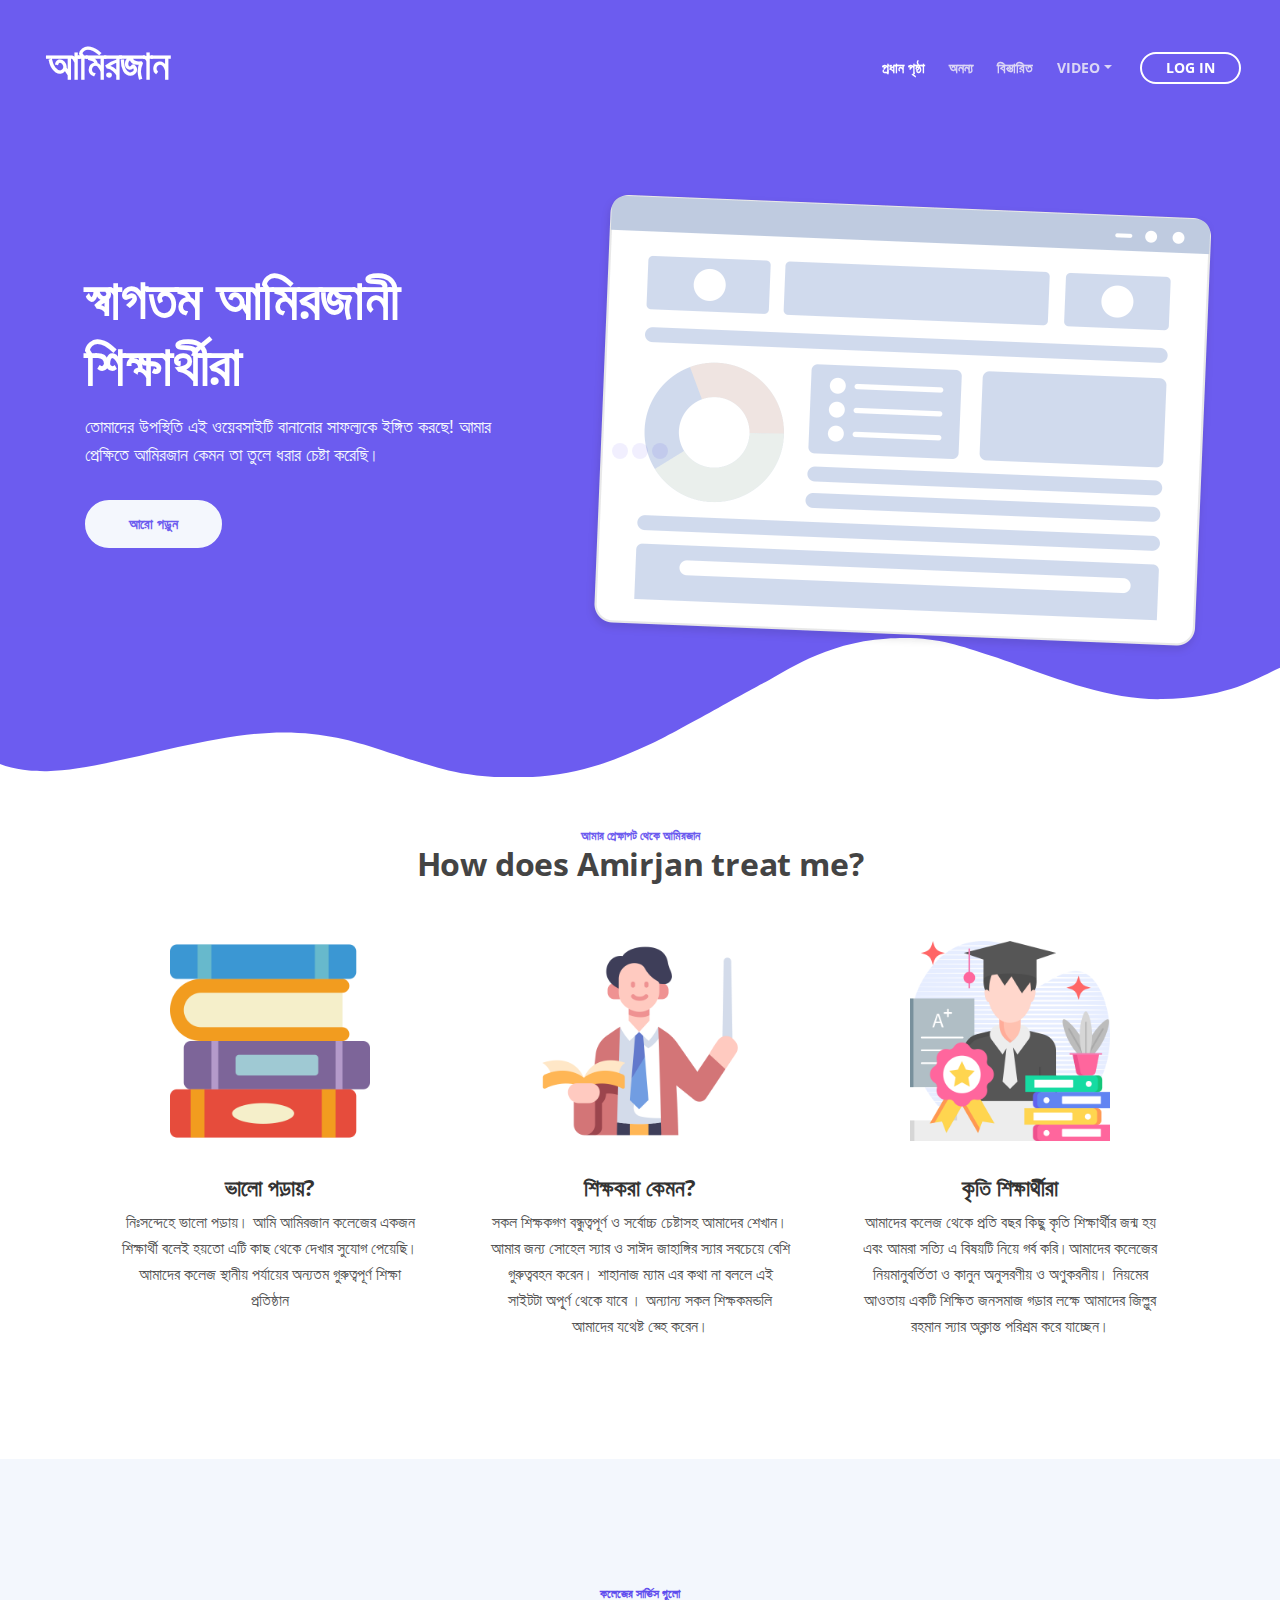
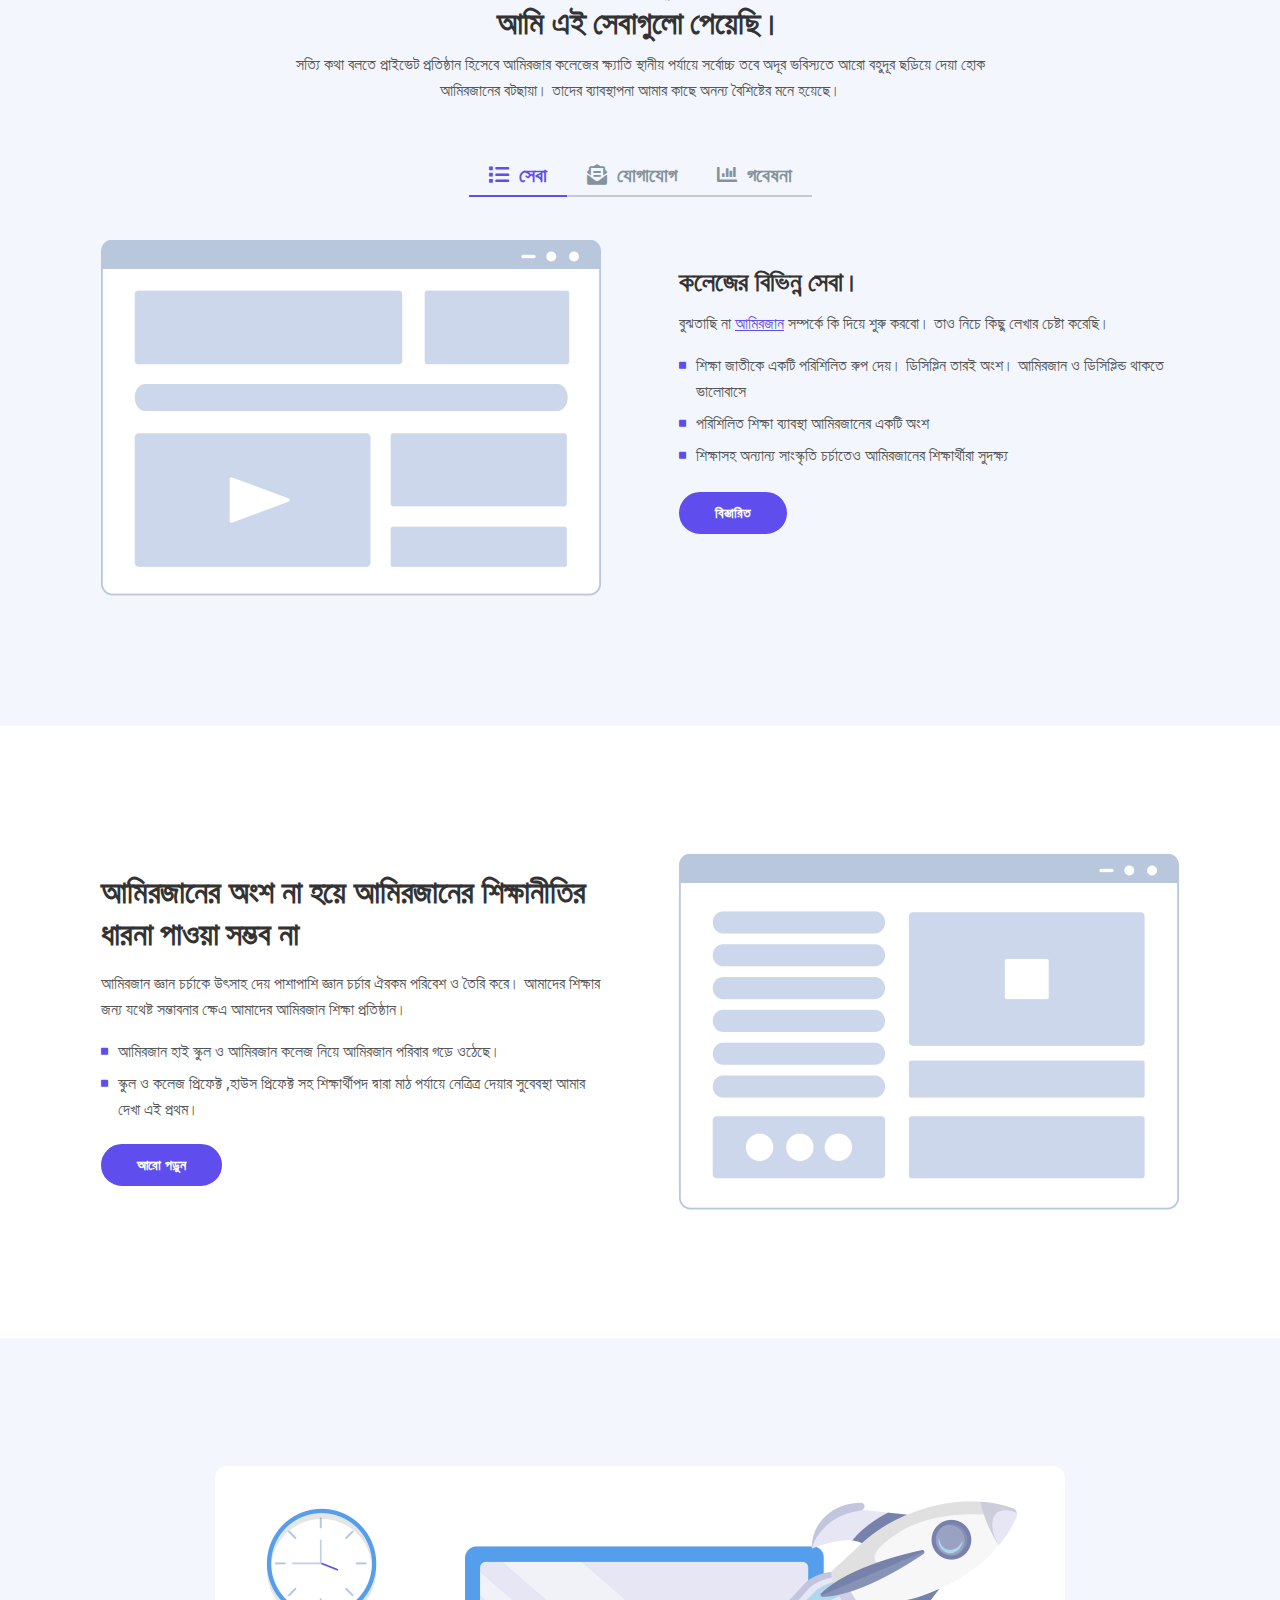
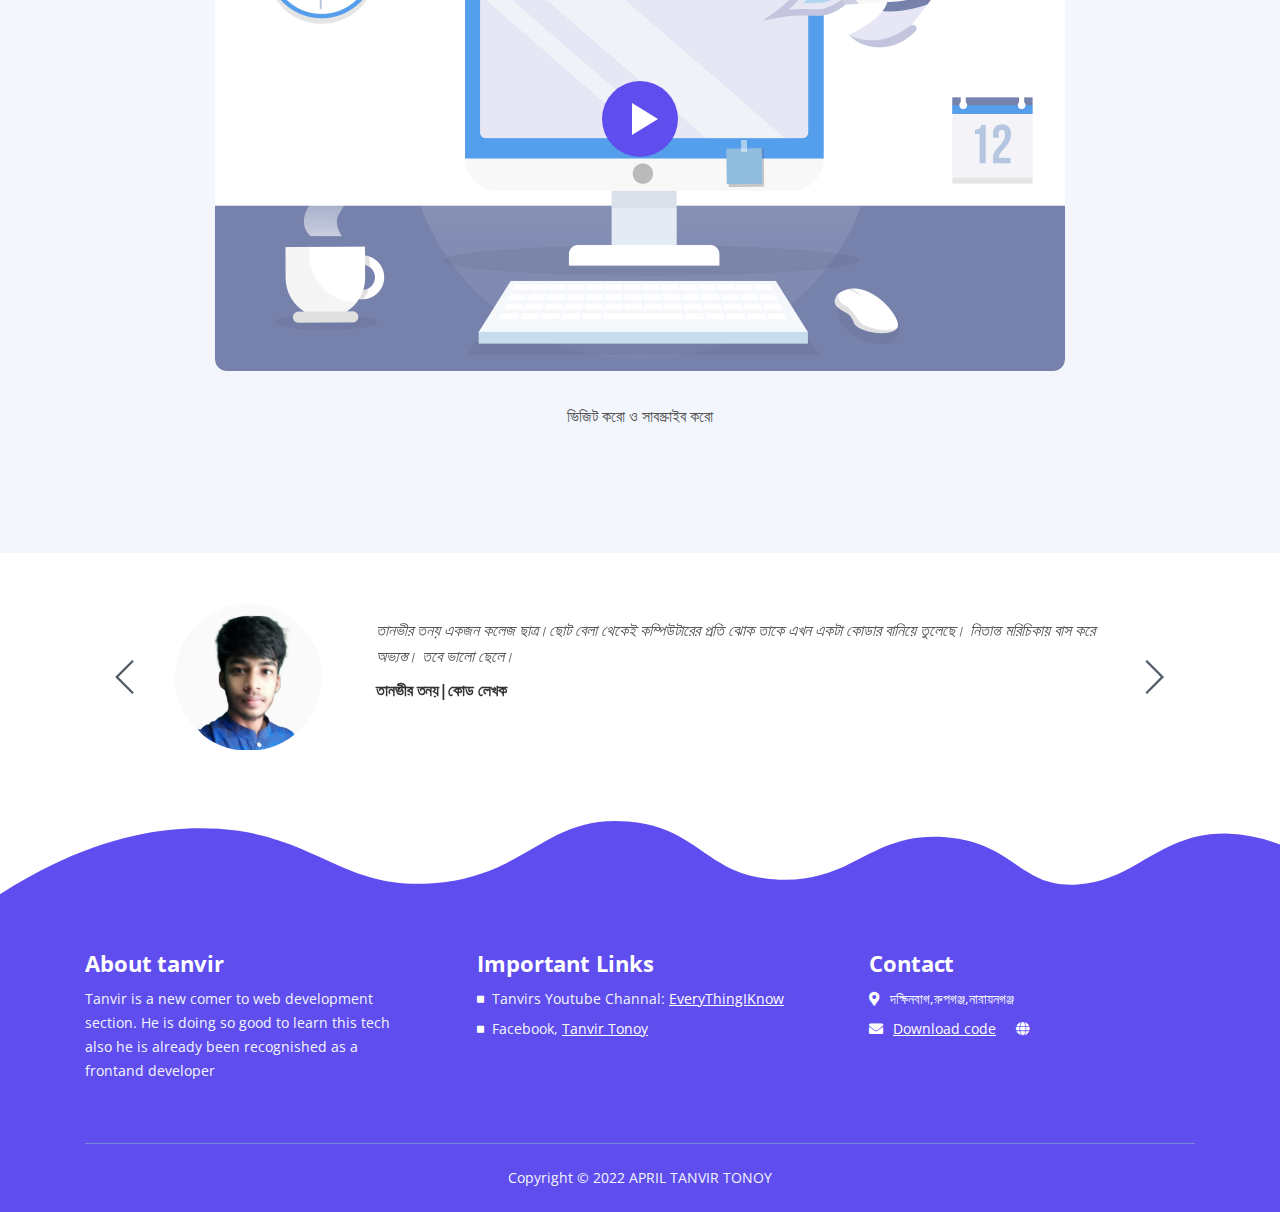
<file: index.html>
<!DOCTYPE html>
<html lang="en">
<head>
    <meta charset="utf-8">
    <meta name="viewport" content="width=device-width, initial-scale=1, shrink-to-fit=no">
    
    <!-- SEO Meta Tags -->
    <meta name="description" content="Tivo is a HTML landing page template built with Bootstrap to help you crate engaging presentations for SaaS apps and convert visitors into users.">
    <meta name="author" content="Inovatik">

    <!-- OG Meta Tags to improve the way the post looks when you share the page on LinkedIn, Facebook, Google+ -->
	<meta property="og:site_name" content="" /> <!-- website name -->
	<meta property="og:site" content="" /> <!-- website link -->
	<meta property="og:title" content=""/> <!-- title shown in the actual shared post -->
	<meta property="og:description" content="" /> <!-- description shown in the actual shared post -->
	<meta property="og:image" content="" /> <!-- image link, make sure it's jpg -->
	<meta property="og:url" content="" /> <!-- where do you want your post to link to -->
	<meta property="og:type" content="article" />

    <!-- Website Title -->
    <title>Tanvir Amirjan</title>
    
    <!-- Styles -->
    <link href="https://fonts.googleapis.com/css?family=Open+Sans:400,400i,700&display=swap&subset=latin-ext" rel="stylesheet">
    <link href="css/bootstrap.css" rel="stylesheet">
    <link href="css/fontawesome-all.css" rel="stylesheet">
    <link href="css/swiper.css" rel="stylesheet">
	<link href="css/magnific-popup.css" rel="stylesheet">
	<link href="css/styles.css" rel="stylesheet">
	
	<!-- Favicon  -->
    <link rel="icon" href="images/favicon.png">
</head>
<body data-spy="scroll" data-target=".fixed-top">
    
    <!-- Preloader -->
	<div class="spinner-wrapper">
        <div class="spinner">
            <div class="bounce1"></div>
            <div class="bounce2"></div>
            <div class="bounce3"></div>
        </div>
    </div>
    <!-- end of preloader -->
    

    <!-- Navigation -->
    <nav class="navbar navbar-expand-lg navbar-dark navbar-custom fixed-top">
        <div class="container">

            <!-- Text Logo - Use this if you don't have a graphic logo -->
            <!-- <a class="navbar-brand logo-text page-scroll" href="index.html">Tivo</a> -->

            <!-- Image Logo -->
            <a class="navbar-brand logo-image" id="tanvirLogo"href="index.html"><h1>আমিরজান</h1></a> 
            
            <!-- Mobile Menu Toggle Button -->
            <button class="navbar-toggler" type="button" data-toggle="collapse" data-target="#navbarsExampleDefault" aria-controls="navbarsExampleDefault" aria-expanded="false" aria-label="Toggle navigation">
                <span class="navbar-toggler-awesome fas fa-bars"></span>
                <span class="navbar-toggler-awesome fas fa-times"></span>
            </button>
            <!-- end of mobile menu toggle button -->

            <div class="collapse navbar-collapse" id="navbarsExampleDefault">
                <ul class="navbar-nav ml-auto">
                    <li class="nav-item">
                        <a class="nav-link page-scroll" href="#header">প্রধান পৃষ্ঠা<span class="sr-only">(current)</span></a>
                    </li>
                    <li class="nav-item">
                        <a class="nav-link page-scroll" href="#features">অনন‍্য</a>
                    </li>
                    <li class="nav-item">
                        <a class="nav-link page-scroll" href="#details">বিস্তারিত</a>
                    </li>

                    <!-- Dropdown Menu -->          
                    <li class="nav-item dropdown">
                        <a class="nav-link dropdown-toggle page-scroll" href="#video" id="navbarDropdown" role="button" aria-haspopup="true" aria-expanded="false">VIDEO</a>
                        <div class="dropdown-menu" aria-labelledby="navbarDropdown">
                            <a class="dropdown-item" href="article-details.html"><span class="item-text">ARTICLE DETAILS</span></a>
                            <div class="dropdown-items-divide-hr"></div>
                            <a class="dropdown-item" href="terms-conditions.html"><span class="item-text">TERMS CONDITIONS</span></a>
                            <div class="dropdown-items-divide-hr"></div>
                            <a class="dropdown-item" href="privacy-policy.html"><span class="item-text">PRIVACY POLICY</span></a>
                        </div>
                    </li>
                    <!-- end of dropdown menu -->
                </ul>
                <span class="nav-item">
                    <a class="btn-outline-sm" href="">LOG IN</a>
                </span>
            </div>
        </div> <!-- end of container -->
    </nav> <!-- end of navbar -->
    <!-- end of navigation -->


    <!-- Header -->
    <header id="header" class="header">
        <div class="header-content">
            <div class="container">
                <div class="row">
                    <div class="col-lg-6 col-xl-5">
                        <div class="text-container">
                            <h1>স্বাগতম আমিরজানী শিক্ষার্থীরা</h1>
                            <p class="p-large">তোমাদের উপস্থিতি এই ওয়েবসাইটি বানানোর সাফল্যকে ইঙ্গিত করছে! আমার প্রেক্ষিতে আমিরজান কেমন তা তুলে ধরার চেষ্টা করেছি।</p>
                            <a class="btn-solid-lg page-scroll" href="sign-up.html">আরো পড়ুন</a>
                        </div> <!-- end of text-container -->
                    </div> <!-- end of col -->
                    <div class="col-lg-6 col-xl-7">
                        <div class="image-container">
                            <div class="img-wrapper">
                                <img class="img-fluid" src="images/header-software-app.png" alt="alternative">
                            </div> <!-- end of img-wrapper -->
                        </div> <!-- end of image-container -->
                    </div> <!-- end of col -->
                </div> <!-- end of row -->
            </div> <!-- end of container -->
        </div> <!-- end of header-content -->
    </header> <!-- end of header -->
    <svg class="header-frame" data-name="Layer 1" xmlns="http://www.w3.org/2000/svg" preserveAspectRatio="none" viewBox="0 0 1920 310"><defs><style>.cls-1{fill:#5f4def;}</style></defs><title>header-frame</title><path class="cls-1" d="M0,283.054c22.75,12.98,53.1,15.2,70.635,14.808,92.115-2.077,238.3-79.9,354.895-79.938,59.97-.019,106.17,18.059,141.58,34,47.778,21.511,47.778,21.511,90,38.938,28.418,11.731,85.344,26.169,152.992,17.971,68.127-8.255,115.933-34.963,166.492-67.393,37.467-24.032,148.6-112.008,171.753-127.963,27.951-19.26,87.771-81.155,180.71-89.341,72.016-6.343,105.479,12.388,157.434,35.467,69.73,30.976,168.93,92.28,256.514,89.405,100.992-3.315,140.276-41.7,177-64.9V0.24H0V283.054Z"/></svg>
    <!-- end of header -->


    <!-- Description -->
    <div class="cards-1">
        <div class="container">
            <div class="row">
                <div class="col-lg-12">
                    <div class="above-heading">আমার প্রেক্ষাপট থেকে আমিরজান</div>
                    <h2 class="h2-heading">How does Amirjan treat me?</h2>
                </div> <!-- end of col -->
            </div> <!-- end of row -->
            <div class="row">
                <div class="col-lg-12">

                    <!-- Card -->
                    <div class="card">
                        <div class="card-image">
                            <img class="img-fluid" src="images/description-1.png" alt="alternative">
                        </div>
                        <div class="card-body">
                            <h4 class="card-title">ভালো পড়ায়?</h4>
                            <p>নিঃসন্দেহে ভালো পড়ায়। আমি আমিরজান কলেজের একজন শিক্ষার্থী বলেই হয়তো এটি কাছ থেকে দেখার সুযোগ পেয়েছি। আমাদের কলেজ স্থানীয় পর্যায়ের অন্যতম গুরুত্বপূর্ণ শিক্ষা প্রতিষ্ঠান</p>
                        </div>
                    </div>
                    <!-- end of card -->

                    <!-- Card -->
                    <div class="card">
                        <div class="card-image">
                            <img class="img-fluid" src="images/description-2.png" alt="alternative">
                        </div>
                        <div class="card-body">
                            <h4 class="card-title">শিক্ষকরা কেমন?</h4>
                            <p>সকল শিক্ষকগণ বন্ধুত্বপূর্ণ ও সর্বোচ্চ চেষ্টাসহ আমাদের শেখান। আমার জন্য সোহেল স্যার ও সাঈদ জাহাঙ্গির স্যার সবচেয়ে বেশি গুরুত্ববহন করেন। শাহানাজ ম্যাম এর কথা না বললে এই সাইটটা অপূ্র্ণ থেকে যাবে । অন্যান্য সকল শিক্ষকমন্ডলি আমাদের যথেষ্ট স্নেহ করেন।</p>
                        </div>
                    </div>
                    <!-- end of card -->

                    <!-- Card -->
                    <div class="card">
                        <div class="card-image">
                            <img class="img-fluid" src="images/description-3.png" alt="alternative">
                        </div>
                        <div class="card-body">
                            <h4 class="card-title">কৃতি শিক্ষার্থীরা</h4>
                            <p>আমাদের কলেজ থেকে  প্রতি বছর কিছু কৃতি শিক্ষার্থীর জন্ম হয় এবং আমরা সত্যি এ বিষয়টি নিয়ে গর্ব করি।আমাদের কলেজের নিয়মানুবর্তিতা ও কানুন অনুসরণীয় ও অণুকরনীয়। নিয়মের আওতায় একটি শিক্ষিত জনসমাজ গড়ার লক্ষে আমাদের জিল্লুর রহমান স্যার অক্লান্ত পরিশ্রম করে যাচ্ছেন।</p>
                        </div>
                    </div>
                    <!-- end of card -->

                </div> <!-- end of col -->
            </div> <!-- end of row -->
        </div> <!-- end of container -->
    </div> <!-- end of cards-1 -->
    <!-- end of description -->


    <!-- Features -->
    <div id="features" class="tabs">
        <div class="container">
            <div class="row">
                <div class="col-lg-12">
                    <div class="above-heading">কলেজের সার্ভিস গুলো</div>
                    <h2 class="h2-heading">আমি এই সেবাগুলো পেয়েছি।</h2>
                    <p class="p-heading">সত্যি কথা বলতে প্রাইভেট প্রতিষ্ঠান হিসেবে আমিরজার কলেজের ক্ষ্যাতি স্থানীয় পর্যায়ে সর্বোচ্চ তবে অদূর ভবিস্যতে আরো বহুদূর ছড়িয়ে দেয়া হোক আমিরজানের বটছায়া। তাদের ব্যাবস্থাপনা আমার কাছে অনন্য বৈশিষ্টের মনে হয়েছে।</p>
                </div> <!-- end of col -->
            </div> <!-- end of row -->
            <div class="row">
                <div class="col-lg-12">

                    <!-- Tabs Links -->
                    <ul class="nav nav-tabs" id="argoTabs" role="tablist">
                        <li class="nav-item">
                            <a class="nav-link active" id="nav-tab-1" data-toggle="tab" href="#tab-1" role="tab" aria-controls="tab-1" aria-selected="true"><i class="fas fa-list"></i>সেবা</a>
                        </li>
                        <li class="nav-item">
                            <a class="nav-link" id="nav-tab-2" data-toggle="tab" href="#tab-2" role="tab" aria-controls="tab-2" aria-selected="false"><i class="fas fa-envelope-open-text"></i>যোগাযোগ</a>
                        </li>
                        <li class="nav-item">
                            <a class="nav-link" id="nav-tab-3" data-toggle="tab" href="#tab-3" role="tab" aria-controls="tab-3" aria-selected="false"><i class="fas fa-chart-bar"></i>গবেষনা</a>
                        </li>
                    </ul>
                    <!-- end of tabs links -->

                    <!-- Tabs Content -->
                    <div class="tab-content" id="argoTabsContent">

                        <!-- Tab -->
                        <div class="tab-pane fade show active" id="tab-1" role="tabpanel" aria-labelledby="tab-1">
                            <div class="row">
                                <div class="col-lg-6">
                                    <div class="image-container">
                                        <img class="img-fluid" src="images/features-1.png" alt="alternative">
                                    </div> <!-- end of image-container -->
                                </div> <!-- end of col -->
                                <div class="col-lg-6">
                                    <div class="text-container">
                                        <h3>কলেজের বিভিন্ন সেবা।</h3>
                                        <p>বুঝতাছি না <a class="blue page-scroll" href="sign-up.html">আমিরজান</a> সম্পর্কে কি দিয়ে শুরু করবো। তাও নিচে কিছু লেখার চেষ্টা করেছি।</p>
                                        <ul class="list-unstyled li-space-lg">
                                            <li class="media">
                                                <i class="fas fa-square"></i>
                                                <div class="media-body">শিক্ষা জাতীকে একটি পরিশিলিত রুপ দেয়। ডিসিপ্লিন তারই অংশ। আমিরজান ও ডিসিপ্লিন্ড থাকতে ভালোবাসে </div>
                                            </li>
                                            <li class="media">
                                                <i class="fas fa-square"></i>
                                                <div class="media-body">পরিশিলিত শিক্ষা ব্যাবস্থা আমিরজানের একটি অংশ</div>
                                            </li>
                                            <li class="media">
                                                <i class="fas fa-square"></i>
                                                <div class="media-body">শিক্ষাসহ অন্যান্য সাংস্কৃতি চর্চাতেও আমিরজানের শিক্ষার্থীরা সুদক্ষ্য</div>
                                            </li>
                                        </ul>
                                        <a class="btn-solid-reg popup-with-move-anim" href="#details-lightbox-1">বিস্তারিত</a>
                                    </div> <!-- end of text-container -->
                                </div> <!-- end of col -->
                            </div> <!-- end of row -->
                        </div> <!-- end of tab-pane -->
                        <!-- end of tab -->

                        <!-- Tab -->
                        <div class="tab-pane fade" id="tab-2" role="tabpanel" aria-labelledby="tab-2">
                            <div class="row">
                                <div class="col-lg-6">
                                    <div class="image-container">
                                        <img class="img-fluid" src="images/features-2.png" alt="alternative">
                                    </div> <!-- end of image-container -->
                                </div> <!-- end of col -->
                                <div class="col-lg-6">
                                    <div class="text-container">
                                        <h3>চাইলে চেয়ারম্যান স্যারের সাথে কথা বলার সুযোগ </h3>
                                        <p>একটি কলেজ পরিচালক কতটা বন্ধুত্বপূর্ণ হতে পারিন তা আমার জানা নেই তবে আমাদের কলেজের অন্যতম বৈশিষ্ট্য হলো আমরা খোব সহজেই চেয়ারম্যান স্যারের সাথে কথা বলতে পারি। তিনি আমাদের সবসময় উৎসাহ প্রদান করেন।  </p>
                                        <ul class="list-unstyled li-space-lg">
                                            <li class="media">
                                                <i class="fas fa-square"></i>
                                                <div class="media-body">সকল শিক্ষকগণ সার্বক্ষনিক ভাবে আমাদের সহায়তা করতে সচেষ্ট্য</div>
                                            </li>
                                            <li class="media">
                                                <i class="fas fa-square"></i>
                                                <div class="media-body">কলেজের স্টাফ সহ যাবতিয় কর্মচারীগন অত্যান্ত আন্তরিক। বিশেষ করে শাহিন ভাই</div>
                                            </li>
                                            <li class="media">
                                                <i class="fas fa-square"></i>
                                                <div class="media-body">শ্রদ্ধা ও স্নেহ দুটির প্রতিফলন একাদশ ও দ্বাদশ শ্রেণির শিক্ষার্থীদের চোখে স্পষ্ট লক্ষনীয়।</div>
                                            </li>
                                        </ul>
                                        <a class="btn-solid-reg popup-with-move-anim" href="#details-lightbox-2">বিস্তারিত</a>
                                    </div> <!-- end of text-container -->
                                </div> <!-- end of col -->
                            </div> <!-- end of row -->
                        </div> <!-- end of tab-pane -->
                        <!-- end of tab -->

                        <!-- Tab -->
                        <div class="tab-pane fade" id="tab-3" role="tabpanel" aria-labelledby="tab-3">
                            <div class="row">
                                <div class="col-lg-6">
                                    <div class="image-container">
                                        <img class="img-fluid" src="images/features-3.png" alt="alternative">
                                    </div> <!-- end of image-container -->
                                </div> <!-- end of col -->
                                <div class="col-lg-6">
                                    <div class="text-container">
                                        <h3>গবেষনা ও সাংস্কৃতি চর্চা</h3>
                                        <p> বিজ্ঞানাগার,পাঠাগার ও কলেজের শিক্ষার্থীদের নিয়ে বৈশিষ্ট্যপূর্ণ হাউস ব্যাবস্থা বিদ্যমান।</p>
                                        <ul class="list-unstyled li-space-lg">
                                            <li class="media">
                                                <i class="fas fa-square"></i>
                                                <div class="media-body">বিজ্ঞান শাখার গবেষনার জন্য উন্নত বিজ্ঞানাগার রয়েছে।</div>
                                            </li>
                                            <li class="media">
                                                <i class="fas fa-square"></i>
                                                <div class="media-body">সাথে আছে ৩০০০ অধিক বইসহ একটি আধুনিক পাঠাগার</div>
                                            </li>
                                            <li class="media">
                                                <i class="fas fa-square"></i>
                                                <div class="media-body">আছে কম্পিউটার ল্যাব সহ বিভিন্ন সাজসরঞ্জাম</div>
                                            </li>
                                        </ul>
                                        <a class="btn-solid-reg popup-with-move-anim" href="#details-lightbox-3">বিস্তারিত</a>
                                    </div> <!-- end of text-container -->
                                </div> <!-- end of col -->
                            </div> <!-- end of row -->
                        </div> <!-- end of tab-pane -->
                        <!-- end of tab -->
                        
                    </div> <!-- end of tab content -->
                    <!-- end of tabs content -->

                </div> <!-- end of col -->
            </div> <!-- end of row -->
        </div> <!-- end of container -->
    </div> <!-- end of tabs -->
    <!-- end of features -->


    <!-- Details Lightboxes -->
    <!-- Details Lightbox 1 -->
	<!-- <div id="details-lightbox-1" class="lightbox-basic zoom-anim-dialog mfp-hide">
        <div class="container">
            <div class="row">
                <button title="Close (Esc)" type="button" class="mfp-close x-button">×</button>
                <div class="col-lg-8">
                    <div class="image-container">
                        <img class="img-fluid" src="images/details-lightbox.png" alt="alternative">
                    </div> <!-- end of image-container -->
                <!-- </div> end of col -->
                <!-- <div class="col-lg-4">
                    <h3>List Building</h3>
                    <hr>
                    <h5>Core service</h5>
                    <p>It's very easy to start using Tivo. You just need to fill out and submit the Sign Up Form and you will receive access to the app.</p>
                    <ul class="list-unstyled li-space-lg">
                        <li class="media">
                            <i class="fas fa-square"></i><div class="media-body">List building framework</div>
                        </li>
                        <li class="media">
                            <i class="fas fa-square"></i><div class="media-body">Easy database browsing</div>
                        </li>
                        <li class="media">
                            <i class="fas fa-square"></i><div class="media-body">User administration</div>
                        </li>
                        <li class="media">
                            <i class="fas fa-square"></i><div class="media-body">Automate user signup</div>
                        </li>
                        <li class="media">
                            <i class="fas fa-square"></i><div class="media-body">Quick formatting tools</div>
                        </li>
                        <li class="media">
                            <i class="fas fa-square"></i><div class="media-body">Fast email checking</div>
                        </li>
                    </ul>
                    <a class="btn-solid-reg mfp-close" href="sign-up.html">SIGN UP</a> <a class="btn-outline-reg mfp-close as-button" href="#screenshots">BACK</a>
                </div> end of col -->
            <!-- </div> end of row -->
        <!-- </div> end of container -->
    <!-- </div> end of lightbox-basic -->
    <!-- end of details lightbox 1 --> 

    <!-- Details Lightbox 2 -->
	<!-- <div id="details-lightbox-2" class="lightbox-basic zoom-anim-dialog mfp-hide">
        <div class="container">
            <div class="row">
                <button title="Close (Esc)" type="button" class="mfp-close x-button">×</button>
                <div class="col-lg-8">
                    <div class="image-container">
                        <img class="img-fluid" src="images/details-lightbox.png" alt="alternative">
                    </div> end of image-container -->
                <!-- </div> end of col -->
                <!-- <div class="col-lg-4"> -->
                    <!-- <h3>Campaign Monitoring</h3>
                    <hr>
                    <h5>Core service</h5>
                    <p>It's very easy to start using Tivo. You just need to fill out and submit the Sign Up Form and you will receive access to the app.</p>
                    <ul class="list-unstyled li-space-lg">
                        <li class="media">
                            <i class="fas fa-square"></i><div class="media-body">List building framework</div>
                        </li>
                        <li class="media">
                            <i class="fas fa-square"></i><div class="media-body">Easy database browsing</div>
                        </li>
                        <li class="media">
                            <i class="fas fa-square"></i><div class="media-body">User administration</div>
                        </li>
                        <li class="media">
                            <i class="fas fa-square"></i><div class="media-body">Automate user signup</div>
                        </li>
                        <li class="media">
                            <i class="fas fa-square"></i><div class="media-body">Quick formatting tools</div>
                        </li>
                        <li class="media">
                            <i class="fas fa-square"></i><div class="media-body">Fast email checking</div>
                        </li>
                    </ul>
                    <a class="btn-solid-reg mfp-close" href="sign-up.html">SIGN UP</a> <a class="btn-outline-reg mfp-close as-button" href="#screenshots">BACK</a>
                </div> <!-- end of col -->
            <!-- </div> end of row -->
        <!-- </div> end of container -->
    <!-- </div> end of lightbox-basic -->
    <!-- end of details lightbox 2 --> 

    <!-- Details Lightbox 3 -->
	<!-- <div id="details-lightbox-3" class="lightbox-basic zoom-anim-dialog mfp-hide">
        <div class="container">
            <div class="row">
                <button title="Close (Esc)" type="button" class="mfp-close x-button">×</button>
                <div class="col-lg-8">
                    <div class="image-container">
                        <img class="img-fluid" src="images/details-lightbox.png" alt="alternative">
                    </div> end of image-container -->
                <!-- </div> end of col -->
                <!-- <div class="col-lg-4">
                    <h3>Analytics Tools</h3>
                    <hr>
                    <h5>Core service</h5>
                    <p>It's very easy to start using Tivo. You just need to fill out and submit the Sign Up Form and you will receive access to the app.</p>
                    <ul class="list-unstyled li-space-lg">
                        <li class="media">
                            <i class="fas fa-square"></i><div class="media-body">List building framework</div>
                        </li>
                        <li class="media">
                            <i class="fas fa-square"></i><div class="media-body">Easy database browsing</div>
                        </li>
                        <li class="media">
                            <i class="fas fa-square"></i><div class="media-body">User administration</div>
                        </li>
                        <li class="media">
                            <i class="fas fa-square"></i><div class="media-body">Automate user signup</div>
                        </li>
                        <li class="media">
                            <i class="fas fa-square"></i><div class="media-body">Quick formatting tools</div>
                        </li>
                        <li class="media">
                            <i class="fas fa-square"></i><div class="media-body">Fast email checking</div>
                        </li>
                    </ul>
                    <a class="btn-solid-reg mfp-close" href="sign-up.html">SIGN UP</a> <a class="btn-outline-reg mfp-close as-button" href="#screenshots">BACK</a>
                </div> end of col -->
            <!-- </div> end of row -->
        <!-- </div> end of container -->
    <!-- </div> end of lightbox-basic -->
    <!-- end of details lightbox 3 -->
    <!-- end of details lightboxes -->


    <!-- Details -->
    <div id="details" class="basic-1">
        <div class="container">
            <div class="row">
                <div class="col-lg-6">
                    <div class="text-container">
                        <h2>আমিরজানের অংশ না হয়ে আমিরজানের শিক্ষানীতির ধারনা পাওয়া সম্ভব না</h2>
                        <p>আমিরজান জ্ঞান চর্চাকে উৎসাহ দেয় পাশাপাশি জ্ঞান চর্চার ঐরকম পরিবেশ ও তৈরি করে। আমাদের শিক্ষার জন্য যথেষ্ট সম্ভাবনার ক্ষেএ আমাদের আমিরজান শিক্ষা প্রতিষ্ঠান।</p>
                        <ul class="list-unstyled li-space-lg">
                            <li class="media">
                                <i class="fas fa-square"></i>
                                <div class="media-body">আমিরজান হাই স্কুল ও আমিরজান কলেজ নিয়ে আমিরজান পরিবার গড়ে ওঠেছে।</div>
                            </li>
                            <li class="media">
                                <i class="fas fa-square"></i>
                                <div class="media-body">স্কুল ও কলেজ প্রিফেক্ট ,হাউস প্রিফেক্ট সহ শিক্ষার্থীপদ দ্বারা মাঠ পর্যায়ে নেত্রিত্র দেয়ার সুবেবস্থা আমার দেখা এই প্রথম।</div>
                            </li>
                        </ul>
                        <a class="btn-solid-reg page-scroll" href="sign-up.html">আরো পড়ুন</a>
                    </div> <!-- end of text-container -->
                </div> <!-- end of col -->
                <div class="col-lg-6">
                    <div class="image-container">
                        <img class="img-fluid" src="images/details.png" alt="alternative">
                    </div> <!-- end of image-container -->
                </div> <!-- end of col -->
            </div> <!-- end of row -->
        </div> <!-- end of container -->
    </div> <!-- end of basic-1 -->
    <!-- end of details -->


    <!-- Video -->
    <div id="video" class="basic-2">
        <div class="container">
            <div class="row">
                <div class="col-lg-12">

                    <!-- Video Preview -->
                    <div class="image-container">
                        <div class="video-wrapper">
                            <a href="https://youtu.be/N18Wauh0R0A">
                                <img class="img-fluid" src="images/video-image.png" alt="alternative">
                                <span class="video-play-button">
                                    <span></span>
                                </span>
                            </a>
                        </div> <!-- end of video-wrapper -->
                    </div> <!-- end of image-container -->
                    <!-- end of video preview -->

                    <div class="p-heading">ভিজিট করো ও সাবস্ক্রাইব করো</div>        
                </div> <!-- end of col -->
            </div> <!-- end of row -->
        </div> <!-- end of container -->
    </div> <!-- end of basic-2 -->
    <!-- end of video -->

    <!-- Testimonials -->
    <div class="slider-2">
        <div class="container">
            <div class="row">
                <div class="col-lg-12">      
                    
                    <!-- Text Slider -->
                    <div class="slider-container">
                        <div class="swiper-container text-slider">
                            <div class="swiper-wrapper">
                                
                                <!-- Slide -->
                                <div class="swiper-slide">
                                    <div class="image-wrapper">
                                        <img class="img-fluid" src="images/testimonial-1.png" alt="alternative">
                                    </div> <!-- end of image-wrapper -->
                                    <div class="text-wrapper">
                                        <div class="testimonial-text">তানভীর তনয় একজন কলেজ ছাত্র।ছোট বেলা থেকেই কম্পিউটারের প্রতি ঝোক তাকে এখন একটা কোডার বানিয়ে তুলেছে। নিতান্ত মরিচিকায় বাস করে অভ্যস্ত। তবে ভালো ছেলে।</div>
                                        <div class="testimonial-author">তানভীর তনয়|কোড লেখক</div>
                                    </div> <!-- end of text-wrapper -->
                                </div> <!-- end of swiper-slide -->
                                <!-- end of slide -->

                                <!-- Slide -->
                                <div class="swiper-slide">
                                    <div class="image-wrapper">
                                        <img class="img-fluid" src="images/testimonial-2.png" alt="alternative">
                                    </div> <!-- end of image-wrapper -->
                                    <div class="text-wrapper">
                                        <div class="testimonial-text">একটা ওয়েবসাইট বানাতে অনেক প্লানিং প্রয়োজন। শিরহান সবসময় কিছু ভিন্নধর্মী ধারণা পোষন করে। তার উৎসাহের প্রতিফলনে এই ওয়েবসাইটটি দাড়াতে পেড়েছে। ধন্যবাদ শিরহান।</div>
                                        <div class="testimonial-author">শিরহান | উৎসাহদাতা</div>
                                    </div> <!-- end of text-wrapper -->
                                </div> <!-- end of swiper-slide -->
                                <!-- end of slide -->

                                <!-- Slide -->
                                <div class="swiper-slide">
                                    <div class="image-wrapper">
                                        <img class="img-fluid" src="images/testimonial-3.png" alt="alternative">
                                    </div> <!-- end of image-wrapper -->
                                    <div class="text-wrapper">
                                        <div class="testimonial-text">আমাদের ওয়েবসাইটটি বানাতে সাম্যক ভূমিকা পালন করে নিজেন গুরুত্বপূর্ন সময় দেয়ার জন্য তাশরিফ ভাই কে ধন্যবাদ জানাই।</div>
                                        <div class="testimonial-author">|তাশরিফ|</div>
                                    </div> <!-- end of text-wrapper -->
                                </div> <!-- end of swiper-slide -->
                                <!-- end of slide -->

                                <!-- Slide -->
                               
                                <!-- end of slide -->

                            </div> <!-- end of swiper-wrapper -->
                            
                            <!-- Add Arrows -->
                            <div class="swiper-button-next"></div>
                            <div class="swiper-button-prev"></div>
                            <!-- end of add arrows -->

                        </div> <!-- end of swiper-container -->
                    </div> <!-- end of slider-container -->
                    <!-- end of text slider -->

                </div> <!-- end of col -->
            </div> <!-- end of row -->
        </div> <!-- end of container -->
    </div> <!-- end of slider-2 -->
    <!-- end of testimonials -->


    <!-- Newsletter -->
     <!-- end of form -->
    <!-- end of newsletter -->


    <!-- Footer -->
    <svg class="footer-frame" data-name="Layer 2" xmlns="http://www.w3.org/2000/svg" preserveAspectRatio="none" viewBox="0 0 1920 79"><defs><style>.cls-2{fill:#5f4def;}</style></defs><title>footer-frame</title><path class="cls-2" d="M0,72.427C143,12.138,255.5,4.577,328.644,7.943c147.721,6.8,183.881,60.242,320.83,53.737,143-6.793,167.826-68.128,293-60.9,109.095,6.3,115.68,54.364,225.251,57.319,113.58,3.064,138.8-47.711,251.189-41.8,104.012,5.474,109.713,50.4,197.369,46.572,89.549-3.91,124.375-52.563,227.622-50.155A338.646,338.646,0,0,1,1920,23.467V79.75H0V72.427Z" transform="translate(0 -0.188)"/></svg>
    <div class="footer">
        <div class="container">
            <div class="row">
                <div class="col-md-4">
                    <div class="footer-col first">
                        <h4>About tanvir</h4>
                        <p class="p-small">Tanvir is a new comer to web development section. He is doing so good to learn this tech also he is already been recognished as a frontand developer</p>
                    </div>
                </div> <!-- end of col -->
                <div class="col-md-4">
                    <div class="footer-col middle">
                        <h4>Important Links</h4>
                        <ul class="list-unstyled li-space-lg p-small">
                            <li class="media">
                                <i class="fas fa-square"></i>
                                <div class="media-body">Tanvirs Youtube Channal: <a class="white" href="https://www.youtube.com/channel/UCu816nB09ew5VXYNohexTHQ">EveryThingIKnow</a></div>
                            </li>
                            <li class="media">
                                <i class="fas fa-square"></i>
                                <div class="media-body">Facebook, <a class="white" href="https://www.facebook.com/profile.php?id=100078077092259">Tanvir Tonoy</a></div>
                            </li>
                        </ul>
                    </div>
                </div> <!-- end of col -->
                <div class="col-md-4">
                    <div class="footer-col last">
                        <h4>Contact</h4>
                        <ul class="list-unstyled li-space-lg p-small">
                            <li class="media">
                                <i class="fas fa-map-marker-alt"></i>
                                <div class="media-body">দক্ষিনবাগ,রুপগঞ্জ,নারায়নগঞ্জ</div>
                            </li>
                            <li class="media">
                                <i class="fas fa-envelope"></i>
                                <div class="media-body"><a class="white" href="code.zip" download>Download code</a> <i class="fas fa-globe"></i><a class="white" href="#your-link"></a></div>
                            </li>
                        </ul>
                    </div> 
                </div> <!-- end of col -->
            </div> <!-- end of row -->
        </div> <!-- end of container -->
    </div> <!-- end of footer -->  
    <!-- end of footer -->


    <!-- Copyright -->
    <div class="copyright">
        <div class="container">
            <div class="row">
                <div class="col-lg-12">
                    <p class="p-small">Copyright © 2022 APRIL <a href="">TANVIR TONOY</a></p>
                </div> <!-- end of col -->
            </div> <!-- enf of row -->
        </div> <!-- end of container -->
    </div> <!-- end of copyright --> 
    <!-- end of copyright -->
    
    	
    <!-- Scripts -->
    <script src="js/jquery.min.js"></script> <!-- jQuery for Bootstrap's JavaScript plugins -->
    <script src="js/popper.min.js"></script> <!-- Popper tooltip library for Bootstrap -->
    <script src="js/bootstrap.min.js"></script> <!-- Bootstrap framework -->
    <script src="js/jquery.easing.min.js"></script> <!-- jQuery Easing for smooth scrolling between anchors -->
    <script src="js/swiper.min.js"></script> <!-- Swiper for image and text sliders -->
    <script src="js/jquery.magnific-popup.js"></script> <!-- Magnific Popup for lightboxes -->
    <script src="js/validator.min.js"></script> <!-- Validator.js - Bootstrap plugin that validates forms -->
    <script src="js/scripts.js"></script> <!-- Custom scripts -->
</body>
</html>
</file>
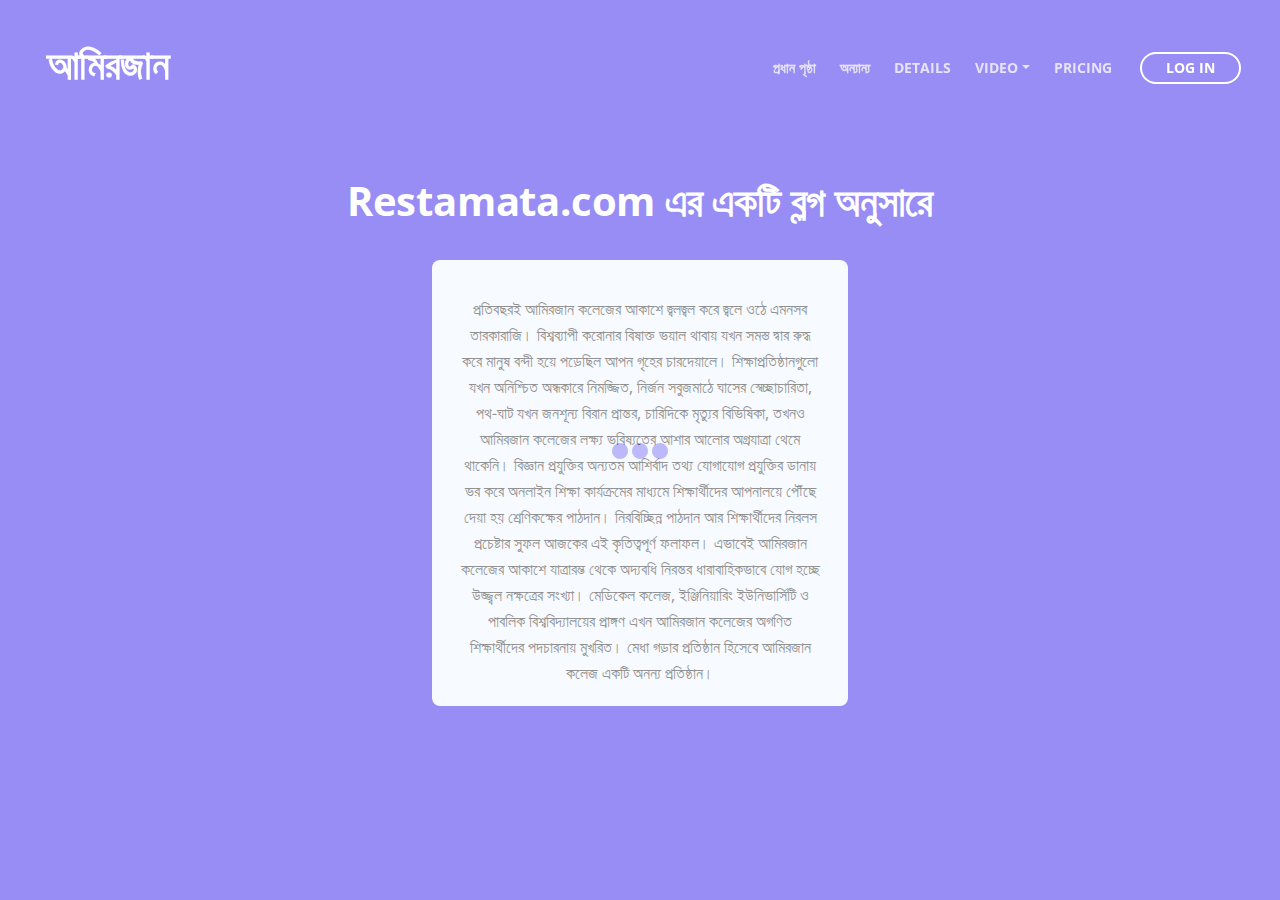
<file: sign-up.html>
<!DOCTYPE html>
<html lang="en">
<head>
    <meta charset="utf-8">
    <meta name="viewport" content="width=device-width, initial-scale=1, shrink-to-fit=no">
    
    <!-- SEO Meta Tags -->
    <meta name="description" content="Tivo is a HTML landing page template built with Bootstrap to help you crate engaging presentations for SaaS apps and convert visitors into users.">
    <meta name="author" content="Inovatik">

    <!-- OG Meta Tags to improve the way the post looks when you share the page on LinkedIn, Facebook, Google+ -->
	<meta property="og:site_name" content="" /> <!-- website name -->
	<meta property="og:site" content="" /> <!-- website link -->
	<meta property="og:title" content=""/> <!-- title shown in the actual shared post -->
	<meta property="og:description" content="" /> <!-- description shown in the actual shared post -->
	<meta property="og:image" content="" /> <!-- image link, make sure it's jpg -->
	<meta property="og:url" content="" /> <!-- where do you want your post to link to -->
	<meta property="og:type" content="article" />

    <!-- Website Title -->
    <title>Amirjan More</title>
    
    <!-- Styles -->
    <link href="https://fonts.googleapis.com/css?family=Open+Sans:400,400i,700&display=swap&subset=latin-ext" rel="stylesheet">
    <link href="css/bootstrap.css" rel="stylesheet">
    <link href="css/fontawesome-all.css" rel="stylesheet">
    <link href="css/swiper.css" rel="stylesheet">
	<link href="css/magnific-popup.css" rel="stylesheet">
	<link href="css/styles.css" rel="stylesheet">
	
	<!-- Favicon  -->
    <link rel="icon" href="images/favicon.png">
</head>
<body data-spy="scroll" data-target=".fixed-top">
    
    <!-- Preloader -->
	<div class="spinner-wrapper">
        <div class="spinner">
            <div class="bounce1"></div>
            <div class="bounce2"></div>
            <div class="bounce3"></div>
        </div>
    </div>
    <!-- end of preloader -->
    

    <!-- Navigation -->
    <nav class="navbar navbar-expand-lg navbar-dark navbar-custom fixed-top">
        <div class="container">

            <!-- Text Logo - Use this if you don't have a graphic logo -->
            <!-- <a class="navbar-brand logo-text page-scroll" href="index.html">Tivo</a> -->

            <!-- Image Logo -->
            <a class="navbar-brand logo-image" href="index.html" id="tanvirLogo"><h1>আমিরজান</h1></a> 
            
            <!-- Mobile Menu Toggle Button -->
            <button class="navbar-toggler" type="button" data-toggle="collapse" data-target="#navbarsExampleDefault" aria-controls="navbarsExampleDefault" aria-expanded="false" aria-label="Toggle navigation">
                <span class="navbar-toggler-awesome fas fa-bars"></span>
                <span class="navbar-toggler-awesome fas fa-times"></span>
            </button>
            <!-- end of mobile menu toggle button -->

            <div class="collapse navbar-collapse" id="navbarsExampleDefault">
                <ul class="navbar-nav ml-auto">
                    <li class="nav-item">
                        <a class="nav-link page-scroll" href="index.html#header">প্রধান পৃষ্ঠা <span class="sr-only">(current)</span></a>
                    </li>
                    <li class="nav-item">
                        <a class="nav-link page-scroll" href="index.html#features">অন্যান্য</a>
                    </li>
                    <li class="nav-item">
                        <a class="nav-link page-scroll" href="index.html#details">DETAILS</a>
                    </li>

                    <!-- Dropdown Menu -->          
                    <li class="nav-item dropdown">
                        <a class="nav-link dropdown-toggle page-scroll" href="index.html#video" id="navbarDropdown" role="button" aria-haspopup="true" aria-expanded="false">VIDEO</a>
                        <div class="dropdown-menu" aria-labelledby="navbarDropdown">
                            <a class="dropdown-item" href="article-details.html"><span class="item-text">ARTICLE DETAILS</span></a>
                            <div class="dropdown-items-divide-hr"></div>
                            <a class="dropdown-item" href="terms-conditions.html"><span class="item-text">TERMS CONDITIONS</span></a>
                            <div class="dropdown-items-divide-hr"></div>
                            <a class="dropdown-item" href="privacy-policy.html"><span class="item-text">PRIVACY POLICY</span></a>
                        </div>
                    </li>
                    <!-- end of dropdown menu -->

                    <li class="nav-item">
                        <a class="nav-link page-scroll" href="index.html#pricing">PRICING</a>
                    </li>
                </ul>
                <span class="nav-item">
                    <a class="btn-outline-sm" href="log-in.html">LOG IN</a>
                </span>
            </div>
        </div> <!-- end of container -->
    </nav> <!-- end of navbar -->
    <!-- end of navigation -->


    <!-- Header -->
    <header id="header" class="ex-2-header">
        <div class="container">
            <div class="row">
                <div class="col-lg-12">
                    <h1>Restamata.com এর একটি ব্লগ অনুসারে</h1>
                   <!-- <p><a class="white" href="log-in.html">Log In</a></p>  -->
                   <br>
                    <!-- Sign Up Form -->
                    <div class="form-container">
                        <!-- <form id="signUpForm" data-toggle="validator" data-focus="false">
                            <div class="form-group">
                                <input type="email" class="form-control-input" id="semail" required>
                                <label class="label-control" for="semail">Email</label>
                                <div class="help-block with-errors"></div>
                            </div>
                            <div class="form-group">
                                <input type="text" class="form-control-input" id="sname" required>
                                <label class="label-control" for="sname">Name</label>
                                <div class="help-block with-errors"></div>
                            </div>
                            <div class="form-group">
                                <input type="text" class="form-control-input" id="spassword" required>
                                <label class="label-control" for="spassword">Password</label>
                                <div class="help-block with-errors"></div>
                            </div>
                            <div class="form-group checkbox">
                                <input type="checkbox" id="sterms" value="Agreed-to-Terms" required>I agree with Tivo's <a href="privacy-policy.html">Privacy Policy</a> and <a href="terms-conditions.html">Terms Conditions</a>
                                <div class="help-block with-errors"></div>
                            </div>
                            <div class="form-group">
                                <button type="submit" class="form-control-submit-button">SIGN UP</button>
                            </div>
                            <div class="form-message">
                                <div id="smsgSubmit" class="h3 text-center hidden"></div>
                            </div>
                        </form> -->
                        প্রতিবছরই আমিরজান কলেজের আকাশে জ্বলজ্বল করে জ্বলে ওঠে এমনসব তারকারাজি। বিশ্বব‍্যাপী করোনার বিষাক্ত ভয়াল থাবায় যখন সমস্ত দ্বার রুদ্ধ করে মানুষ বন্দী হয়ে পড়েছিল আপন গৃহের চারদেয়ালে। শিক্ষাপ্রতিষ্ঠানগুলো যখন অনিশ্চিত অন্ধকারে নিমজ্জিত, নির্জন সবুজমাঠে ঘাসের স্বেচ্ছাচারিতা, পথ-ঘাট যখন জনশূন‍্য বিরান প্রান্তর, চারিদিকে মৃত‍্যুর বিভিষিকা, তখনও আমিরজান কলেজের লক্ষ্য ভবিষ্যতের আশার আলোর অগ্রযাত্রা থেমে থাকেনি। বিজ্ঞান প্রযুক্তির অন‍্যতম আশির্বাদ তথ‍্য যোগাযোগ প্রযুক্তির ডানায় ভর করে অনলাইন শিক্ষা কার্যক্রমের মাধ্যমে শিক্ষার্থীদের আপনালয়ে পৌঁছে দেয়া হয় শ্রেণিকক্ষের পাঠদান। নিরবিচ্ছিন্ন পাঠদান আর শিক্ষার্থীদের নিরলস প্রচেষ্টার সুফল আজকের এই কৃতিত্বপূর্ণ ফলাফল। এভাবেই আমিরজান কলেজের আকাশে যাত্রারম্ভ থেকে অদ‍্যবধি নিরন্তর ধারাবাহিকভাবে যোগ হচ্ছে উজ্জ্বল নক্ষত্রের সংখ্যা। মেডিকেল কলেজ, ইঞ্জিনিয়ারিং ইউনিভার্সিটি ও পাবলিক বিশ্ববিদ্যালয়ের প্রাঙ্গণ এখন আমিরজান কলেজের অগণিত শিক্ষার্থীদের পদচারনায় মুখরিত। মেধা গড়ার প্রতিষ্ঠান হিসেবে আমিরজান কলেজ একটি অনন‍্য প্রতিষ্ঠান।
                    </div> <!-- end of form container -->
                    <!-- end of sign up form -->

                </div> <!-- end of col -->
            </div> <!-- end of row -->
        </div> <!-- end of container -->
    </header> <!-- end of ex-header -->
    <!-- end of header -->


    <!-- Scripts -->
    <script src="js/jquery.min.js"></script> <!-- jQuery for Bootstrap's JavaScript plugins -->
    <script src="js/popper.min.js"></script> <!-- Popper tooltip library for Bootstrap -->
    <script src="js/bootstrap.min.js"></script> <!-- Bootstrap framework -->
    <script src="js/jquery.easing.min.js"></script> <!-- jQuery Easing for smooth scrolling between anchors -->
    <script src="js/swiper.min.js"></script> <!-- Swiper for image and text sliders -->
    <script src="js/jquery.magnific-popup.js"></script> <!-- Magnific Popup for lightboxes -->
    <script src="js/validator.min.js"></script> <!-- Validator.js - Bootstrap plugin that validates forms -->
    <script src="js/scripts.js"></script> <!-- Custom scripts -->
</body>
</html>
</file>
<file: css/styles.css>
/* Template: Tivo - SaaS App HTML Landing Page Template
   Author: Inovatik
   Created: Sep 2019
   Description: Master CSS file
*/

/*****************************************
Table Of Contents:

01. General Styles
02. Preloader
03. Navigation
04. Header
05. Customers
06. Description
07. Features
08. Features Lightboxes
09. Details
10. Video
11. Pricing
12. Testimonials
13. Newsletter
14. Footer
15. Copyright
16. Back To Top Button
17. Extra Pages
18. Sign Up and Log In Pages
19. Media Queries
******************************************/

/*****************************************
Colors:
- Backgrounds, buttons, bullets, icons - blue #5f4dee
- Backgrounds, light button, light body text - light gray #f3f7fd
- Headings text - black #333
- Body text - dark gray #555
******************************************/


/******************************/
/*     01. General Styles     */
/******************************/
body,
html {
    width: 100%;
	height: 100%;
}

body, p {
	color: #555; 
	font: 400 1rem/1.625rem "Open Sans", sans-serif;;
}
body::-webkit-scrollbar{
	display: none;
}
#tanvirLogo{
	text-decoration: none;

}
#tanvirLogo h1{
	color: white;
}
.p-large {
	font: 400 1.125rem/1.75rem "Open Sans", sans-serif;
}

.p-small {
	font: 400 0.875rem/1.5rem "Open Sans", sans-serif;
}

h1 {
	color: #333;
	font: 700 2.5rem/3.125rem "Open Sans", sans-serif;
	letter-spacing: -0.2px;
}

h2 {
	color: #333;
	font: 700 2rem/2.625rem "Open Sans", sans-serif;
	letter-spacing: -0.2px;
}

h3 {
	color: #333;
	font: 700 1.625rem/2.125rem "Open Sans", sans-serif;
	letter-spacing: -0.2px;
}

h4 {
	color: #333;
	font: 700 1.375rem/1.75rem "Open Sans", sans-serif;
	letter-spacing: -0.1px;
}

h5 {
	color: #333;
	font: 700 1.125rem/1.5rem "Open Sans", sans-serif;
	letter-spacing: -0.1px;
}

h6 {
	color: #333;
	font: 700 1rem/1.375rem "Open Sans", sans-serif;
	letter-spacing: -0.1px;
}

.above-heading {
	color: #5f4dee;
	font: 700 0.75rem/0.875rem "Open Sans", sans-serif;
	text-align: center;
}

.p-heading {
	margin-bottom: 3.25rem;
}

.testimonial-text {
	font: italic 400 1rem/1.625rem "Open Sans", sans-serif;
}

.testimonial-author {
	font: 700 1rem/1.625rem "Open Sans", sans-serif;
	letter-spacing: -0.1px;
}

.li-space-lg li {
	margin-bottom: 0.375rem;
}

.indent {
	padding-left: 1.25rem;
}

a {
	color: #555;
	text-decoration: underline;
}

a:hover {
	color: #555;
	text-decoration: underline;
}

a.white {
	color: #fff;
}

.decorative-line {
	display: block;
	width: 5rem;
	height: 0.5rem;
	margin-right: auto;
	margin-left: auto;
}

.blue {
	color: #5f4dee;
}

.btn-solid-reg {
	display: inline-block;
	padding: 1.1875rem 2.125rem 1.1875rem 2.125rem;
	border: 0.125rem solid #5f4dee;
	border-radius: 2rem;
	background-color: #5f4dee;
	color: #fff;
	font: 700 0.875rem/0 "Open Sans", sans-serif;
	text-decoration: none;
	transition: all 0.2s;
}

.btn-solid-reg:hover {
	background-color: transparent;
	color: #5f4dee;
	text-decoration: none;
}

.btn-solid-lg {
	display: inline-block;
	padding: 1.375rem 2.625rem 1.375rem 2.625rem;
	border: 0.125rem solid #5f4dee;
	border-radius: 2rem;
	background-color: #5f4dee;
	color: #fff;
	font: 700 0.875rem/0 "Open Sans", sans-serif;
	text-decoration: none;
	transition: all 0.2s;
}

.btn-solid-lg:hover {
	background-color: transparent;
	color: #5f4dee;
	text-decoration: none;
}

.btn-outline-reg {
	display: inline-block;
	padding: 1.1875rem 2.125rem 1.1875rem 2.125rem;
	border: 0.125rem solid #5f4dee;
	border-radius: 2rem;
	background-color: transparent;
	color: #5f4dee;
	font: 700 0.875rem/0 "Open Sans", sans-serif;
	text-decoration: none;
	transition: all 0.2s;
}

.btn-outline-reg:hover {
	background-color: #5f4dee;
	color: #fff;
	text-decoration: none;
}

.btn-outline-lg {
	display: inline-block;
	padding: 1.375rem 2.625rem 1.375rem 2.625rem;
	border: 0.125rem solid #5f4dee;
	border-radius: 2rem;
	background-color: transparent;
	color: #5f4dee;
	font: 700 0.875rem/0 "Open Sans", sans-serif;
	text-decoration: none;
	transition: all 0.2s;
}

.btn-outline-lg:hover {
	background-color: #5f4dee;
	color: #fff;
	text-decoration: none;
}

.btn-outline-sm {
	display: inline-block;
	padding: 0.875rem 1.5rem 0.875rem 1.5rem;
	border: 0.125rem solid #5f4dee;
	border-radius: 2rem;
	background-color: transparent;
	color: #5f4dee;
	font: 700 0.875rem/0 "Open Sans", sans-serif;
	text-decoration: none;
	transition: all 0.2s;
}

.btn-outline-sm:hover {
	background-color: #5f4dee;
	color: #fff;
	text-decoration: none;
}

.form-group {
	position: relative;
	margin-bottom: 1.25rem;
}

.form-group.has-error.has-danger {
	margin-bottom: 0.625rem;
}

.form-group.has-error.has-danger .help-block.with-errors ul {
	margin-top: 0.375rem;
}

.label-control {
	position: absolute;
	top: 0.87rem;
	left: 1.25rem;
	color: #555;
	opacity: 1;
	font: 400 0.875rem/1.375rem "Open Sans", sans-serif;
	cursor: text;
	transition: all 0.2s ease;
}

/* IE10+ hack to solve lower label text position compared to the rest of the browsers */
@media screen and (-ms-high-contrast: active), screen and (-ms-high-contrast: none) {  
	.label-control {
		top: 0.9375rem;
	}
}

.form-control-input:focus + .label-control,
.form-control-input.notEmpty + .label-control,
.form-control-textarea:focus + .label-control,
.form-control-textarea.notEmpty + .label-control {
	top: 0.125rem;
	opacity: 1;
	font-size: 0.75rem;
	font-weight: 700;
}

.form-control-input,
.form-control-select {
	display: block; /* needed for proper display of the label in Firefox, IE, Edge */
	width: 100%;
	padding-top: 1.0625rem;
	padding-bottom: 0.0625rem;
	padding-left: 1.25rem;
	border: 1px solid #c4d8dc;
	border-radius: 0.25rem;
	background-color: #fff;
	color: #555;
	font: 400 0.875rem/1.875rem "Open Sans", sans-serif;
	transition: all 0.2s;
	-webkit-appearance: none; /* removes inner shadow on form inputs on ios safari */
}

.form-control-select {
	padding-top: 0.5rem;
	padding-bottom: 0.5rem;
	height: 3rem;
}

/* IE10+ hack to solve lower label text position compared to the rest of the browsers */
@media screen and (-ms-high-contrast: active), screen and (-ms-high-contrast: none) {  
	.form-control-input {
		padding-top: 1.25rem;
		padding-bottom: 0.75rem;
		line-height: 1.75rem;
	}

	.form-control-select {
		padding-top: 0.875rem;
		padding-bottom: 0.75rem;
		height: 3.125rem;
		line-height: 2.125rem;
	}
}

select {
    /* you should keep these first rules in place to maintain cross-browser behavior */
    -webkit-appearance: none;
	-moz-appearance: none;
	-ms-appearance: none;
    -o-appearance: none;
    appearance: none;
    background-image: url('../images/down-arrow.png');
    background-position: 96% 50%;
    background-repeat: no-repeat;
    outline: none;
}

select::-ms-expand {
    display: none; /* removes the ugly default down arrow on select form field in IE11 */
}

.form-control-textarea {
	display: block; /* used to eliminate a bottom gap difference between Chrome and IE/FF */
	width: 100%;
	height: 8rem; /* used instead of html rows to normalize height between Chrome and IE/FF */
	padding-top: 1.25rem;
	padding-left: 1.3125rem;
	border: 1px solid #c4d8dc;
	border-radius: 0.25rem;
	background-color: #fff;
	color: #555;
	font: 400 0.875rem/1.75rem "Open Sans", sans-serif;
	transition: all 0.2s;
}

.form-control-input:focus,
.form-control-select:focus,
.form-control-textarea:focus {
	border: 1px solid #a1a1a1;
	outline: none; /* Removes blue border on focus */
}

.form-control-input:hover,
.form-control-select:hover,
.form-control-textarea:hover {
	border: 1px solid #a1a1a1;
}

.checkbox {
	font: 400 0.75rem/1.25rem "Open Sans", sans-serif;
}

input[type='checkbox'] {
	vertical-align: -15%;
	margin-right: 0.375rem;
}

/* IE10+ hack to raise checkbox field position compared to the rest of the browsers */
@media screen and (-ms-high-contrast: active), screen and (-ms-high-contrast: none) {  
	input[type='checkbox'] {
		vertical-align: -9%;
	}
}

.form-control-submit-button {
	display: inline-block;
	width: 100%;
	height: 3.125rem;
	border: 1px solid #5f4dee;
	border-radius: 1.5rem;
	background-color: #5f4dee;
	color: #fff;
	font: 700 0.875rem/0 "Open Sans", sans-serif;
	cursor: pointer;
	transition: all 0.2s;
}

.form-control-submit-button:hover {
	background-color: transparent;
	color: #5f4dee;
}

/* Form Success And Error Message Formatting */
#smsgSubmit.h3.text-center.tada.animated,
#lmsgSubmit.h3.text-center.tada.animated,
#nmsgSubmit.h3.text-center.tada.animated,
#pmsgSubmit.h3.text-center.tada.animated,
#smsgSubmit.h3.text-center,
#lmsgSubmit.h3.text-center,
#nmsgSubmit.h3.text-center,
#pmsgSubmit.h3.text-center {
	display: block;
	margin-bottom: 0;
	color: #555;
	font-size: 1.125rem;
	line-height: 1rem;
}

.help-block.with-errors .list-unstyled {
	color: #555;
	font-size: 0.75rem;
	line-height: 1.125rem;
	text-align: left;
}

.help-block.with-errors ul {
	margin-bottom: 0;
}
/* end of form success and error message formatting */

/* Form Success And Error Message Animation - Animate.css */
@-webkit-keyframes tada {
	from {
		-webkit-transform: scale3d(1, 1, 1);
		-ms-transform: scale3d(1, 1, 1);
		transform: scale3d(1, 1, 1);
	}
	10%, 20% {
		-webkit-transform: scale3d(.9, .9, .9) rotate3d(0, 0, 1, -3deg);
		-ms-transform: scale3d(.9, .9, .9) rotate3d(0, 0, 1, -3deg);
		transform: scale3d(.9, .9, .9) rotate3d(0, 0, 1, -3deg);
	}
	30%, 50%, 70%, 90% {
		-webkit-transform: scale3d(1.1, 1.1, 1.1) rotate3d(0, 0, 1, 3deg);
		-ms-transform: scale3d(1.1, 1.1, 1.1) rotate3d(0, 0, 1, 3deg);
		transform: scale3d(1.1, 1.1, 1.1) rotate3d(0, 0, 1, 3deg);
	}
	40%, 60%, 80% {
		-webkit-transform: scale3d(1.1, 1.1, 1.1) rotate3d(0, 0, 1, -3deg);
		-ms-transform: scale3d(1.1, 1.1, 1.1) rotate3d(0, 0, 1, -3deg);
		transform: scale3d(1.1, 1.1, 1.1) rotate3d(0, 0, 1, -3deg);
	}
	to {
		-webkit-transform: scale3d(1, 1, 1);
		-ms-transform: scale3d(1, 1, 1);
		transform: scale3d(1, 1, 1);
	}
}

@keyframes tada {
	from {
		-webkit-transform: scale3d(1, 1, 1);
		-ms-transform: scale3d(1, 1, 1);
		transform: scale3d(1, 1, 1);
	}
	10%, 20% {
		-webkit-transform: scale3d(.9, .9, .9) rotate3d(0, 0, 1, -3deg);
		-ms-transform: scale3d(.9, .9, .9) rotate3d(0, 0, 1, -3deg);
		transform: scale3d(.9, .9, .9) rotate3d(0, 0, 1, -3deg);
	}
	30%, 50%, 70%, 90% {
		-webkit-transform: scale3d(1.1, 1.1, 1.1) rotate3d(0, 0, 1, 3deg);
		-ms-transform: scale3d(1.1, 1.1, 1.1) rotate3d(0, 0, 1, 3deg);
		transform: scale3d(1.1, 1.1, 1.1) rotate3d(0, 0, 1, 3deg);
	}
	40%, 60%, 80% {
		-webkit-transform: scale3d(1.1, 1.1, 1.1) rotate3d(0, 0, 1, -3deg);
		-ms-transform: scale3d(1.1, 1.1, 1.1) rotate3d(0, 0, 1, -3deg);
		transform: scale3d(1.1, 1.1, 1.1) rotate3d(0, 0, 1, -3deg);
	}
	to {
		-webkit-transform: scale3d(1, 1, 1);
		-ms-transform: scale3d(1, 1, 1);
		transform: scale3d(1, 1, 1);
	}
}

.tada {
	-webkit-animation-name: tada;
	animation-name: tada;
}

.animated {
	-webkit-animation-duration: 1s;
	animation-duration: 1s;
	-webkit-animation-fill-mode: both;
	animation-fill-mode: both;
}
/* end of form success and error message animation - Animate.css */

/* Fade-move Animation For Details Lightbox - Magnific Popup */
/* at start */
.my-mfp-slide-bottom .zoom-anim-dialog {
	opacity: 0;
	transition: all 0.2s ease-out;
	-webkit-transform: translateY(-1.25rem) perspective(37.5rem) rotateX(10deg);
	-ms-transform: translateY(-1.25rem) perspective(37.5rem) rotateX(10deg);
	transform: translateY(-1.25rem) perspective(37.5rem) rotateX(10deg);
}

/* animate in */
.my-mfp-slide-bottom.mfp-ready .zoom-anim-dialog {
	opacity: 1;
	-webkit-transform: translateY(0) perspective(37.5rem) rotateX(0); 
	-ms-transform: translateY(0) perspective(37.5rem) rotateX(0); 
	transform: translateY(0) perspective(37.5rem) rotateX(0); 
}

/* animate out */
.my-mfp-slide-bottom.mfp-removing .zoom-anim-dialog {
	opacity: 0;
	-webkit-transform: translateY(-0.625rem) perspective(37.5rem) rotateX(10deg); 
	-ms-transform: translateY(-0.625rem) perspective(37.5rem) rotateX(10deg); 
	transform: translateY(-0.625rem) perspective(37.5rem) rotateX(10deg); 
}

/* dark overlay, start state */
.my-mfp-slide-bottom.mfp-bg {
	opacity: 0;
	transition: opacity 0.2s ease-out;
}

/* animate in */
.my-mfp-slide-bottom.mfp-ready.mfp-bg {
	opacity: 0.8;
}
/* animate out */
.my-mfp-slide-bottom.mfp-removing.mfp-bg {
	opacity: 0;
}
/* end of fade-move animation for details lightbox - magnific popup */

/* Fade Animation For Image Lightbox - Magnific Popup */
@-webkit-keyframes fadeIn {
	from {
		opacity: 0;
	}
	to {
		opacity: 1;
	}
}

@keyframes fadeIn {
	from {
		opacity: 0;
	}
	to {
		opacity: 1;
	}
}

.fadeIn {
	-webkit-animation: fadeIn 0.6s;
	animation: fadeIn 0.6s;
}

@-webkit-keyframes fadeOut {
	from {
		opacity: 1;
	}
	to {
		opacity: 0;
	}
}

@keyframes fadeOut {
	from {
		opacity: 1;
	}
	to {
		opacity: 0;
	}
}

.fadeOut {
	-webkit-animation: fadeOut 0.8s;
	animation: fadeOut 0.8s;
}
/* end of fade animation for image lightbox - magnific popup */


/*************************/
/*     02. Preloader     */
/*************************/
.spinner-wrapper {
	position: fixed;
	z-index: 999999;
	top: 0;
	right: 0;
	bottom: 0;
	left: 0;
	background: #fff;
}

.spinner {
	position: absolute;
	top: 50%; /* centers the loading animation vertically one the screen */
	left: 50%; /* centers the loading animation horizontally one the screen */
	width: 3.75rem;
	height: 1.25rem;
	margin: -0.625rem 0 0 -1.875rem; /* is width and height divided by two */ 
	text-align: center;
}

.spinner > div {
	display: inline-block;
	width: 1rem;
	height: 1rem;
	border-radius: 100%;
	background-color: #5f4dee;
	-webkit-animation: sk-bouncedelay 1.4s infinite ease-in-out both;
	animation: sk-bouncedelay 1.4s infinite ease-in-out both;
}

.spinner .bounce1 {
	-webkit-animation-delay: -0.32s;
	animation-delay: -0.32s;
}

.spinner .bounce2 {
	-webkit-animation-delay: -0.16s;
	animation-delay: -0.16s;
}

@-webkit-keyframes sk-bouncedelay {
	0%, 80%, 100% { -webkit-transform: scale(0); }
	40% { -webkit-transform: scale(1.0); }
}

@keyframes sk-bouncedelay {
	0%, 80%, 100% { 
		-webkit-transform: scale(0);
		-ms-transform: scale(0);
		transform: scale(0);
	} 40% { 
		-webkit-transform: scale(1.0);
		-ms-transform: scale(1.0);
		transform: scale(1.0);
	}
}


/**************************/
/*     03. Navigation     */
/**************************/
.navbar-custom {
	background-color: #5f4dee;
	box-shadow: 0 0.0625rem 0.375rem 0 rgba(0, 0, 0, 0.1);
	font: 700 0.875rem/0.875rem "Open Sans", sans-serif;
	transition: all 0.2s;
}

.navbar-custom .container {
	max-width: 87.5rem;
}

.navbar-custom .navbar-brand.logo-image img {
    width: 4.4375rem;
	height: 1.75rem;
}

.navbar-custom .navbar-brand.logo-text {
	font: 700 2rem/1.5rem "Open Sans", sans-serif;
	color: #fff;;
	text-decoration: none;
}

.navbar-custom .navbar-nav {
	margin-top: 0.75rem;
	margin-bottom: 0.5rem;
}

.navbar-custom .nav-item .nav-link {
	padding: 0.625rem 0.75rem 0.625rem 0.75rem;
	color: #f7f5f5;
	opacity: 0.8;
	text-decoration: none;
	transition: all 0.2s ease;
}

.navbar-custom .nav-item .nav-link:hover,
.navbar-custom .nav-item .nav-link.active {
	color: #fff;
	opacity: 1;
}

/* Dropdown Menu */
.navbar-custom .dropdown:hover > .dropdown-menu {
	display: block; /* this makes the dropdown menu stay open while hovering it */
	min-width: auto;
	animation: fadeDropdown 0.2s; /* required for the fade animation */
}

@keyframes fadeDropdown {
    0% {
        opacity: 0;
    }

    100% {
        opacity: 1;
    }
}

.navbar-custom .dropdown-toggle:focus { /* removes dropdown outline on focus */
	outline: 0;
}

.navbar-custom .dropdown-menu {
	margin-top: 0;
	border: none;
	border-radius: 0.25rem;
	background-color: #5f4dee;
}

.navbar-custom .dropdown-item {
	color: #f7f5f5;
	opacity: 0.8;
	font: 700 0.875rem/0.875rem "Open Sans", sans-serif;
	text-decoration: none;
}

.navbar-custom .dropdown-item:hover {
	background-color: #5f4dee;
	color: #fff;
	opacity: 1;
}

.navbar-custom .dropdown-items-divide-hr {
	width: 100%;
	height: 1px;
	margin: 0.75rem auto 0.725rem auto;
	border: none;
	background-color: #c4d8dc;
	opacity: 0.2;
}
/* end of dropdown menu */

.navbar-custom .nav-item .btn-outline-sm {
	margin-top: 0.25rem;
	margin-bottom: 1.375rem;
	margin-left: 0.5rem;
	border: 0.125rem solid #fff;
	color: #fff;
}

.navbar-custom .nav-item .btn-outline-sm:hover {
	background-color: #fff;
	color: #5f4dee;
}

.navbar-custom .navbar-toggler {
	padding: 0;
	border: none;
	color: #fff;
	font-size: 2rem;
}

.navbar-custom button[aria-expanded='false'] .navbar-toggler-awesome.fas.fa-times{
	display: none;
}

.navbar-custom button[aria-expanded='false'] .navbar-toggler-awesome.fas.fa-bars{
	display: inline-block;
}

.navbar-custom button[aria-expanded='true'] .navbar-toggler-awesome.fas.fa-bars{
	display: none;
}

.navbar-custom button[aria-expanded='true'] .navbar-toggler-awesome.fas.fa-times{
	display: inline-block;
	margin-right: 0.125rem;
}


/*********************/
/*    04. Header     */
/*********************/
.header {
	background-color: #5f4dee;
}

.header .header-content {
	padding-top: 8rem;
	padding-bottom: 4rem;
	text-align: center;
}

.header .text-container {
	margin-bottom: 3rem;
}

.header h1 {
	margin-bottom: 1rem;
	color: #fff;
	font-size: 2.5rem;
	line-height: 3rem;
}

.header .p-large {
	margin-bottom: 2rem;
	color: #f3f7fd;
}

.header .btn-solid-lg {
	margin-right: 0.5rem;
	margin-bottom: 1.125rem;
	margin-left: 0.5rem;
	border-color: #f3f7fd;
	background-color: #f3f7fd;
	color: #5f4dee;
}

.header .btn-solid-lg:hover {
	background: transparent;
	color: #f3f7fd;
}

.header .btn-outline-lg {
	border-color: #f3f7fd;
	color: #f3f7fd;
}

.header .btn-outline-lg:hover {
	background-color: #f3f7fd;
	color: #5f4dee;
}

.header-frame {
	margin-top: -1px; /* To remove white margin in FF */
	width: 100%;
	height: 2.25rem;
}


/*************************/
/*     05. Customers     */
/*************************/
.slider-1 {
	padding-top: 5rem;
	padding-bottom: 3.25rem;
}

.slider-1 .slider-container {
	text-align: center;
}


/***************************/
/*     06. Description     */
/***************************/
.cards-1 {
	padding-top: 3.25rem;
	padding-bottom: 3rem;
	text-align: center;
}

.cards-1 .h2-heading {
	margin-bottom: 3.5rem;
}

.cards-1 .card {
	max-width: 21rem;
	margin-right: auto;
	margin-bottom: 3.5rem;
	margin-left: auto;
	padding: 0;
	border: none;
}

.cards-1 .card-image {
	max-width: 16rem;
	margin-right: auto;
	margin-bottom: 2rem;
	margin-left: auto;
}

.cards-1 .card-title {
	margin-bottom: 0.5rem;
}

.cards-1 .card-body {
	padding: 0;
}


/************************/
/*     07. Features     */
/************************/
.tabs {
	padding-top: 8rem;
	padding-bottom: 8.125rem;
	background-color: #f3f7fd;
}

.tabs .h2-heading,
.tabs .p-heading {
	text-align: center;
}

.tabs .nav-tabs {
	display: block;
	margin-bottom: 2.25rem;
	border-bottom: none;
}

.tabs .nav-link {
	padding: 0.375rem 1rem 0.375rem 1rem;
	border: none;
	color: #86929b;
	font-weight: 700;
	font-size: 1.25rem;
	line-height: 1.75rem;
	text-align: center;
	text-decoration: none;
	transition: all 0.2s ease;
}

.tabs .nav-link:hover,
.tabs .nav-link.active {
	background: transparent;
	color: #5f4dee;
}

.tabs .nav-link .fas {
	margin-right: 0.625rem;
}

.tabs .image-container {
	margin-bottom: 2.75rem;
}

.tabs .list-unstyled .fas {
	color: #5f4dee;
	font-size: 0.5rem;
	line-height: 1.625rem;
}

.tabs .list-unstyled .media-body {
	margin-left: 0.625rem;
}

.tabs #tab-1 h3 {
	margin-bottom: 0.75rem;
}

.tabs #tab-1 .list-unstyled {
	margin-bottom: 1.5rem;
}

.tabs #tab-2 h3 {
	margin-bottom: 0.75rem;
}

.tabs #tab-2 .list-unstyled {
	margin-bottom: 1.5rem;
}

.tabs #tab-3 h3 {
	margin-bottom: 0.75rem;
}

.tabs #tab-3 .list-unstyled {
	margin-bottom: 1.5rem;
}


/***********************************/
/*     08. Features Lightboxes     */
/***********************************/
.lightbox-basic {
	margin: 2.5rem auto;
	padding: 2rem 1.5rem 2rem 1.5rem;
	border-radius: 0.25rem;
	background: #fff;
	text-align: left;
}

.lightbox-basic .container {
	padding-right: 0;
	padding-left: 0;
}

.lightbox-basic .image-container {
	max-width: 33.75rem;
	margin-right: auto;
	margin-bottom: 3rem;
	margin-left: auto;
}

.lightbox-basic h3 {
	margin-bottom: 0.5rem;
}

.lightbox-basic hr {
	width: 2.5rem;
	height: 0.125rem;
	margin-top: 0;
	margin-bottom: 0.875rem;
	margin-left: 0;
	border: 0;
	background-color: #5f4dee;
	text-align: left;
}

.lightbox-basic h4 {
	margin-bottom: 1rem;
}

.lightbox-basic .list-unstyled .fas {
	color:#5f4dee;
	font-size: 0.5rem;
	line-height: 1.625rem;
}

.lightbox-basic .list-unstyled .media-body {
	margin-left: 0.625rem;
}

.lightbox-basic .btn-outline-reg,
.lightbox-basic .btn-solid-reg {
	margin-top: 0.75rem;
}

/* Signup Button */
.lightbox-basic .btn-solid-reg.mfp-close {
	position: relative;
	width: auto;
	height: auto;
	color: #fff;
	opacity: 1;
}

.lightbox-basic .btn-solid-reg.mfp-close:hover {
	color: #5f4dee;
}
/* end of signup Button */

/* Back Button */
.lightbox-basic a.mfp-close.as-button {
	position: relative;
	width: auto;
	height: auto;
	margin-left: 0.375rem;
	color: #5f4dee;
	opacity: 1;
}

.lightbox-basic a.mfp-close.as-button:hover {
	color: #fff;
}
/* end of back button */

.lightbox-basic button.mfp-close.x-button {
	position: absolute;
	top: -0.125rem;
	right: -0.125rem;
	width: 2.75rem;
	height: 2.75rem;
	color: #707984;
}


/***********************/
/*     09. Details     */
/***********************/
.basic-1 {
	padding-top: 7.5rem;
	padding-bottom: 8rem;
}

.basic-1 .text-container {
	margin-bottom: 3.75rem;
}

.basic-1 .list-unstyled {
	margin-bottom: 1.375rem;
}

.basic-1 .list-unstyled .fas {
	color: #5f4dee;
	font-size: 0.5rem;
	line-height: 1.625rem;
}

.basic-1 .list-unstyled .media-body {
	margin-left: 0.625rem;
}


/*********************/
/*     10. Video     */
/*********************/
.basic-2 {
	padding-top: 8rem;
	padding-bottom: 6.75rem;
	background-color: #f3f7fd;
	text-align: center;
}

.basic-2 .image-container {
	margin-bottom: 2rem;
}

.basic-2 .image-container img {
	border-radius: 0.75rem;
}

.basic-2 .video-wrapper {
	position: relative;
}

/* Video Play Button */
.basic-2 .video-play-button {
	position: absolute;
	z-index: 10;
	top: 50%;
	left: 50%;
	display: block;
	box-sizing: content-box;
	width: 2rem;
	height: 2.75rem;
	padding: 1.125rem 1.25rem 1.125rem 1.75rem;
	border-radius: 50%;
	-webkit-transform: translateX(-50%) translateY(-50%);
	-ms-transform: translateX(-50%) translateY(-50%);
	transform: translateX(-50%) translateY(-50%);
}
  
.basic-2 .video-play-button:before {
	content: "";
	position: absolute;
	z-index: 0;
	top: 50%;
	left: 50%;
	display: block;
	width: 4.75rem;
	height: 4.75rem;
	border-radius: 50%;
	background: #5f4dee;
	animation: pulse-border 1500ms ease-out infinite;
	-webkit-transform: translateX(-50%) translateY(-50%);
	-ms-transform: translateX(-50%) translateY(-50%);
	transform: translateX(-50%) translateY(-50%);
}
  
.basic-2 .video-play-button:after {
	content: "";
	position: absolute;
	z-index: 1;
	top: 50%;
	left: 50%;
	display: block;
	width: 4.375rem;
	height: 4.375rem;
	border-radius: 50%;
	background: #5f4dee;
	transition: all 200ms;
	-webkit-transform: translateX(-50%) translateY(-50%);
	-ms-transform: translateX(-50%) translateY(-50%);
	transform: translateX(-50%) translateY(-50%);
}
  
.basic-2 .video-play-button span {
	position: relative;
	display: block;
	z-index: 3;
	top: 0.375rem;
	left: 0.25rem;
	width: 0;
	height: 0;
	border-left: 1.625rem solid #fff;
	border-top: 1rem solid transparent;
	border-bottom: 1rem solid transparent;
}
  
@keyframes pulse-border {
	0% {
		transform: translateX(-50%) translateY(-50%) translateZ(0) scale(1);
		opacity: 1;
	}
	100% {
		transform: translateX(-50%) translateY(-50%) translateZ(0) scale(1.5);
		opacity: 0;
	}
}
/* end of video play button */  

.basic-2 .p-heading {
	margin-bottom: 1rem;
}


/***********************/
/*     11. Pricing     */
/***********************/
.cards-2 {
	padding-top: 7.875rem;
	padding-bottom: 2.25rem;
	text-align: center;
}

.cards-2 .h2-heading {
	margin-bottom: 3.75rem;
}

.cards-2 .card {
	display: block;
	max-width: 19rem;
	margin-right: auto;
	margin-bottom: 3rem;
	margin-left: auto;
	border: 1px solid #ccd3df;
	border-radius: 0.375rem;
}

.cards-2 .card .card-body {
	padding: 2.5rem 2rem 2.75rem 2em;
}

.cards-2 .card .card-title {
	margin-bottom: 0.5rem;
	color: #5f4dee;
	font: 700 1.125rem/1.5rem "Open Sans", sans-serif;
}

.cards-2 .card .price .currency {
	margin-right: 0.25rem;
	color: #434c54;
	font-weight: 700;
	font-size: 1.5rem;
	vertical-align: 40%;
}

.cards-2 .card .price .value {
	color: #434c54;
	font: 700 3.25rem/3.5rem "Open Sans", sans-serif;
	text-align: center;
}

.cards-2 .card .frequency {
	font-size: 0.875rem;
}

.cards-2 .card .divider {
	height: 1px;
	margin-top: 1.75rem;
	margin-bottom: 2rem;
	border: none;
	background-color: #ccd3df;
}

.cards-2 .card .list-unstyled {
	margin-top: 1.875rem;
	margin-bottom: 1.625rem;
	text-align: left;
}

.cards-2 .card .list-unstyled .media {
	margin-bottom: 0.5rem;
}

.cards-2 .card .list-unstyled .fas {
	color: #5f4dee;
	font-size: 0.875rem;
	line-height: 1.625rem;
}

.cards-2 .card .list-unstyled .fas.fa-times {
	margin-left: 0.1875rem;
	margin-right: 0.125rem;
	color: #555;
}

.cards-2 .card .list-unstyled .media-body {
	margin-left: 0.625rem;
}


/****************************/
/*     12. Testimonials     */
/****************************/
.slider-2 {
	padding-top: 2.75rem;
	padding-bottom: 4rem;
}

.slider-2 .slider-container {
	position: relative;
}

.slider-2 .swiper-container {
	position: static;
	width: 82%;
	text-align: center;
}

.slider-2 .image-wrapper {
	width: 6rem;
	margin-right: auto;
	margin-bottom: 1rem;
	margin-left: auto;
}

.slider-2 .image-wrapper img {
	border-radius: 50%;
}

.slider-2 .testimonial-text {
	margin-bottom: 0.5rem;
}

.slider-2 .testimonial-author {
	color: #333;
}

.slider-2 .swiper-button-prev,
.slider-2 .swiper-button-next {
	width: 1.125rem;
}

.slider-2 .swiper-button-prev:focus,
.slider-2 .swiper-button-next:focus {
	/* even if you can't see it chrome you can see it on mobile device */
	outline: none;
}

.slider-2 .swiper-button-prev {
	left: -0.375rem;
	background-image: url("data:image/svg+xml;charset=utf-8,%3Csvg%20xmlns%3D'http%3A%2F%2Fwww.w3.org%2F2000%2Fsvg'%20viewBox%3D'0%200%2028%2044'%3E%3Cpath%20d%3D'M0%2C22L22%2C0l2.1%2C2.1L4.2%2C22l19.9%2C19.9L22%2C44L0%2C22L0%2C22L0%2C22z'%20fill%3D'%23505c67'%2F%3E%3C%2Fsvg%3E");
	background-size: 1.125rem 1.75rem;
}

.slider-2 .swiper-button-next {
	right: -0.375rem;
	background-image: url("data:image/svg+xml;charset=utf-8,%3Csvg%20xmlns%3D'http%3A%2F%2Fwww.w3.org%2F2000%2Fsvg'%20viewBox%3D'0%200%2028%2044'%3E%3Cpath%20d%3D'M27%2C22L27%2C22L5%2C44l-2.1-2.1L22.8%2C22L2.9%2C2.1L5%2C0L27%2C22L27%2C22z'%20fill%3D'%23505c67'%2F%3E%3C%2Fsvg%3E");
	background-size: 1.125rem 1.75rem;
}


/**************************/
/*     13. Newsletter     */
/**************************/
.form {
	padding-top: 4rem;
	padding-bottom: 6rem;
}

.form .text-container {
	margin-bottom: 3.5rem;
	padding: 3.5rem 1rem 2.5rem 1rem;
	border-radius: 0.5rem;
	background-color: #f3f7fd;
}

.form h2 {
	margin-bottom: 2.75rem;
	text-align: center;
}

.form .icon-container {
	text-align: center;
}

.form .fa-stack {
	width: 2em;
	margin-bottom: 0.75rem;
	margin-right: 0.375rem;
	font-size: 1.5rem;
}

.form .fa-stack .fa-stack-1x {
    color: #fff;
	transition: all 0.2s ease;
}

.form .fa-stack .fa-stack-2x {
	color: #5f4dee;
	transition: all 0.2s ease;
}

.form .fa-stack:hover .fa-stack-1x {
	color: #5f4dee;
}

.form .fa-stack:hover .fa-stack-2x {
    color: #f3f7fd;
}


/**********************/
/*     14. Footer     */
/**********************/
.footer-frame {
	width: 100%;
	height: 1.5rem;
}

.footer {
	padding-top: 3rem;
	padding-bottom: 0.5rem;
	background-color: #5f4dee;
}

.footer .footer-col {
	margin-bottom: 2.25rem;
}

.footer h4 {
	margin-bottom: 0.625rem;
	color: #fff;
}

.footer .list-unstyled,
.footer p {
	color: #f3f7fd;
}

.footer .footer-col.middle .list-unstyled .fas {
	color: #fff;
	font-size: 0.5rem;
	line-height: 1.5rem;
}

.footer .footer-col.middle .list-unstyled .media-body {
	margin-left: 0.5rem;
}

.footer .footer-col.last .list-unstyled .fas {
	color: #fff;
	font-size: 0.875rem;
	line-height: 1.5rem;
}

.footer .footer-col.last .list-unstyled .media-body {
	margin-left: 0.625rem;
}

.footer .footer-col.last .list-unstyled .fas.fa-globe {
	margin-left: 1rem;
	margin-right: 0.625rem;
}


/*************************/
/*     15. Copyright     */
/*************************/
.copyright {
	padding-top: 1rem;
	padding-bottom: 0.375rem;
	background-color: #5f4dee;
	text-align: center;
}

.copyright .p-small {
	padding-top: 1.375rem;
	border-top: 1px solid #718ad1;
	color: #f3f7fd;
}

.copyright a {
	color: #f3f7fd;
	text-decoration: none;
}


/**********************************/
/*     16. Back To Top Button     */
/**********************************/
a.back-to-top {
	position: fixed;
	z-index: 999;
	right: 0.75rem;
	bottom: 0.75rem;
	display: none;
	width: 2.625rem;
	height: 2.625rem;
	border-radius: 1.875rem;
	background: #4f3cda url("../images/up-arrow.png") no-repeat center 47%;
	background-size: 1.125rem 1.125rem;
	text-indent: -9999px;
}

a:hover.back-to-top {
	background-color: #4332c5; 
}


/***************************/
/*     17. Extra Pages     */
/***************************/
.ex-header {
	padding-top: 8rem;
	padding-bottom: 5rem;
	background-color: #5f4dee;
	text-align: center;
}

.ex-header h1 {
	color: #fff;
}

.ex-basic-1 {
	padding-top: 2rem;
	padding-bottom: 0.875rem;
	background-color: #f3f7fd;
}

.ex-basic-1 .breadcrumbs {
	margin-bottom: 1.125rem;
}

.ex-basic-1 .breadcrumbs .fa {
	margin-right: 0.5rem;
	margin-left: 0.625rem;
}

.ex-basic-2 {
	padding-top: 4.75rem;
	padding-bottom: 4rem;
}

.ex-basic-2 h3 {
	margin-bottom: 1rem;
}

.ex-basic-2 .text-container {
	margin-bottom: 3.625rem;
}

.ex-basic-2 .text-container.last {
	margin-bottom: 0;
}

.ex-basic-2 .text-container.dark {
	padding: 1.625rem 1.5rem 0.75rem 2rem;
	background-color: #f3f7fd;
}

.ex-basic-2 .image-container-large {
	margin-bottom: 4rem;
}

.ex-basic-2 .image-container-large img {
	border-radius: 0.25rem;
}

.ex-basic-2 .image-container-small img {
	border-radius: 0.25rem;
}

.ex-basic-2 .list-unstyled .fas {
	color: #5f4dee;
	font-size: 0.5rem;
	line-height: 1.625rem;
}

.ex-basic-2 .list-unstyled .media-body {
	margin-left: 0.625rem;
}

.ex-basic-2 .form-container {
	margin-top: 3rem;
}

.ex-basic-2 .btn-outline-reg {
	margin-top: 1.75rem;
}

.ex-footer-frame {
	width: 100%;
	height: 2.75rem;
	background-color: #f3f7fd;
}


/****************************************/
/*     18. Sign Up and Log In Pages     */
/****************************************/
.ex-2-header {
	padding-top: 9rem;
	background-color: #5f4dee;
	text-align: center;
	min-height: 100vh;
}

.ex-2-header h1,
.ex-2-header p {
	color: #fff;
}

.ex-2-header p {
	max-width: 24rem;
	margin-right: auto;
	margin-bottom: 2.5rem;
	margin-left: auto;
}

.ex-2-header .form-container {
	max-width: 26rem;
	margin-right: auto;
	margin-left: auto;
	padding: 2.25rem 1.25rem 1.25rem 1.25rem;
	border-radius: 0.5rem;
	background-color: #f3f7fd;
}

.ex-2-header .checkbox {
	text-align: left;
}


/*****************************/
/*     19. Media Queries     */
/*****************************/	
/* Min-width width 768px */
@media (min-width: 768px) {
	
	/* General Styles */
	.p-heading {
		width: 85%;
		margin-right: auto;
		margin-left: auto;
	}

	.h2-heading {
		width: 80%;
		margin-right: auto;
		margin-left: auto;
	}
	/* end of general styles */


	/* Header */
	.header .text-container {
		margin-bottom: 4rem;
	}

	.header h1 {
		font-size: 3.5rem;
		line-height: 4.125rem;
	}

	.header .btn-solid-lg {
		margin-bottom: 0;
		margin-left: 0;
	}

	.header-frame {
		height: 5.5rem;
	}
	/* end of header */


	/* Testimonials */
	.slider-2 .swiper-button-prev {
		width: 1.375rem;
		background-size: 1.375rem 2.125rem;
	}
	
	.slider-2 .swiper-button-next {
		width: 1.375rem;
		background-size: 1.375rem 2.125rem;
	}
	/* end of testimonials */


	/* Newsletter */
	.form .text-container {
		padding: 4rem 2.5rem 3rem 2.5rem;
	}

	.form form {
		margin-right: 4rem;
		margin-left: 4rem;
	}
	/* end of newsletter */


	/* Footer */
	.footer-frame {
		height: 5rem;
	}
	/* end of footer */


	/* Extra Pages */
	.ex-header {
		padding-top: 11rem;
		padding-bottom: 9rem;
	}

	.ex-basic-2 .text-container.dark {
		padding: 2.5rem 3rem 2rem 3rem;
	}

	.ex-basic-2 .form-container {
		margin-top: 0;
	}
	/* end of extra pages */


	/* Sign Up And Log In Pages */
	.ex-2-header {
		padding-top: 11rem;
	}

	.ex-2-header .form-container {
		padding: 2.25rem 1.75rem 1.25rem 1.75rem;
	}
	/* end of sign up and log in pages */
}
/* end of min-width width 768px */


/* Min-width width 992px */
@media (min-width: 992px) {
	
	/* Navigation */
	.navbar-custom {
		padding: 2.125rem 1.5rem 2.125rem 2rem;
        background: transparent;
		box-shadow: none;
	}

	.navbar-custom .navbar-nav {
		margin-top: 0;
		margin-bottom: 0;
	}

	.navbar-custom .nav-item .nav-link {
		padding: 0.25rem 0.75rem 0.25rem 0.75rem;
	}
	
	.navbar-custom .nav-item .nav-link:hover,
	.navbar-custom .nav-item .nav-link.active {
		opacity: 1;
	}

	.navbar-custom.top-nav-collapse {
        padding: 0.5rem 1.5rem 0.5rem 2rem;
		background-color: #5f4dee;
		box-shadow: 0 0.0625rem 0.375rem 0 rgba(0, 0, 0, 0.1);
	}

	.navbar-custom.top-nav-collapse .nav-item .nav-link:hover,
	.navbar-custom.top-nav-collapse .nav-item .nav-link.active {
		color: #fff;
	}

	.navbar-custom .dropdown-menu {
		padding-top: 1rem;
		padding-bottom: 1rem;
		border-top: 0.25rem solid rgba(0, 0, 0, 0);
		border-radius: 0.25rem;
	}

	.navbar-custom.top-nav-collapse .dropdown-menu {
		border-top: 0.25rem solid rgba(0, 0, 0, 0);
		box-shadow: 0 0.375rem 0.375rem 0 rgba(0, 0, 0, 0.02);
	}

	.navbar-custom .dropdown-item {
		padding-top: 0.25rem;
		padding-bottom: 0.25rem;
	}

	.navbar-custom .dropdown-items-divide-hr {
		width: 84%;
	}

	.navbar-custom .nav-item .btn-outline-sm {
		margin-top: 0;
		margin-bottom: 0;
		margin-left: 1rem;
	}
	/* end of navigation */


	/* General Styles */
	.p-heading {
		width: 65%;
	}

	.h2-heading {
		width: 60%;
	}
	/* end of general styles */


	/* Header */
	.header .header-content {
		text-align: left;
	}

	.header .text-container {
		margin-top: 4rem;
		margin-bottom: 0;
	}

	.header .image-container {
		position: relative;
		margin-top: 3rem;
	}
	
	.header .image-container .img-wrapper {
		position: absolute;
		display: block;
		width: 470px;
	}

	.header-frame {
		height: 8rem;
	}
	/* end of header */


	/* Description */
	.cards-1 .card {
		display: inline-block;
		width: 17rem;
		max-width: 100%;
		margin-right: 1rem;
		margin-left: 1rem;
		vertical-align: top;
	}

	.cards-1 .card-image {
		width: 9rem;
	}
	/* end of description */


	/* Features */
	.tabs .nav-tabs {
		display: flex;
		justify-content: center;
		margin-bottom: 2.75rem;
	} 

	.tabs .nav-link {
		padding-right: 1.25rem;
		padding-left: 1.25rem;
		border-bottom: 2px solid rgb(202, 202, 202);
	}
	
	.tabs .nav-link:hover,
	.tabs .nav-link.active {
		border-bottom: 2px solid #5f4dee;
	}

	.tabs .image-container {
		margin-bottom: 0;
	}
	/* end of features */


	/* Features Lightboxes */
	.lightbox-basic {
		max-width: 62.5rem;
		padding: 2.5rem 2.5rem 2.5rem 2.5rem;
	}

	.lightbox-basic .image-container {
		max-width: 100%;
		margin-right: 2rem;
		margin-bottom: 0;
		margin-left: 0.5rem;
	}
	
	.lightbox-basic h3 {
		margin-top: 0.5rem;
	}
	/* end of features lightboxes */


	/* Details */
	.basic-1 {
		padding-top: 8rem;
	}

	.basic-1 .text-container {
		margin-bottom: 0;
	}
	/* end of details */


	/* Video */
	.basic-2 .image-container {
		max-width: 53.125rem;
		margin-right: auto;
		margin-left: auto;
	}

	.basic-2 p {
		width: 65%;
		margin-right: auto;
		margin-left: auto;
	}
	/* end of video */


	/* Pricing */
	.cards-2 .card {
		display: inline-block;
		margin-right: 0.5rem;
		margin-left: 0.5rem;
		vertical-align: top;
	}
	/* end of pricing */


	/* Testimonials */
	.slider-2 .swiper-container {
		width: 92%;
		text-align: left;
	}

	.slider-2 .image-wrapper {
		float: left;
		width: 10rem;
		margin-bottom: 0;
	}

	.slider-2 .text-wrapper {
		max-width: 100%;
		margin-top: 1.25rem;
		margin-left: 13rem;
	}

	.slider-2 .swiper-button-prev {
		left: -0.75rem;
	}
	
	.slider-2 .swiper-button-next {
		right: -0.75rem;
	}
	/* end of testimonials */


	/* Newsletter */
	.form .text-container {
		width: 55rem;
		margin-right: auto;
		margin-left: auto;
		padding-top: 5rem;
		padding-bottom: 4.5rem;
	}

	.form h2 {
		margin-right: 7rem;
		margin-left: 7rem;
	}

	.form form {
		margin-right: 9rem;
		margin-left: 9rem;
	}
	/* end of newsletter */


	/* Extra Pages */
	.ex-header h1 {
		width: 80%;
		margin-right: auto;
		margin-left: auto;
	}

	.ex-basic-2 {
		padding-bottom: 5rem;
	}
	/* end of extra pages */
}
/* end of min-width width 992px */


/* Min-width width 1200px */
@media (min-width: 1200px) {
	
	/* General Styles */
	.h2-heading {
		width: 50%;
	}
	/* end of general styles */


	/* Header */
	.header .header-content {
		padding-top: 11rem;
		padding-bottom: 5rem;
	}

	.header .text-container {
		margin-top: 5.5rem;
		margin-right: 0.5rem;
	}

	.header .image-container {
		margin-top: 1rem;
		margin-left: 1.5rem;
	}

	.header .image-container .img-wrapper {
		width: 630px;
	}

	.header-frame {
		height: 9.375rem;
	}
	/* end of header */
	

	/* Customer */
	.slider-1 .slider-container {
		margin-right: 3rem;
		margin-left: 3rem;
	}
	/* end of customer */


	/* Description */
	.cards-1 .card {
		width: 18.875rem;
		margin-right: 2rem;
		margin-left: 2rem;
	}

	.cards-1 .card-image {
		width: 12.5rem;
	}
	/* end of description */


	/* Features */
	.tabs .image-container {
		margin-right: 1.5rem;
		margin-left: 1rem;
	}
	
	.tabs .text-container {
		margin-top: 1.5rem;
		margin-right: 1rem;
		margin-left: 1.5rem;
	}
	/* end of features */


	/* Details */
	.basic-1 .image-container {
		margin-right: 1rem;
		margin-left: 1.5rem;
	}
	
	.basic-1 .text-container {
		margin-top: 1rem;
		margin-right: 1.5rem;
		margin-left: 1rem;
	}

	.basic-1 h2 {
		margin-bottom: 1rem;
	}
	/* end of details */


	/* Pricing */
	.cards-2 .card {
		width: 19.375rem;
		max-width: 100%;
		margin-right: 1.75rem;
		margin-left: 1.75rem;
	}

	.cards-2 .card .card-body {
		padding-right: 2.25rem;
		padding-left: 2.25rem;
	}
	/* end of pricing */


	/* Testimonials */
	.slider-2 .slider-container {
		width: 64.125rem;
		margin-right: auto;
		margin-left: auto;
	}
	/* end of testimonials */


	/* Newsletter */
	.form .text-container {
		width: 64.75rem;
		padding-top: 6rem;
		padding-bottom: 5.5rem;
	}

	.form h2 {
		margin-right: 12rem;
		margin-left: 12rem;
	}

	.form form {
		margin-right: 15rem;
		margin-left: 15rem;
	}
	/* end of newsletter */


	/* Footer */
	.footer .footer-col.first {
		margin-right: 1.5rem;
	}

	.footer .footer-col.middle {
		margin-right: 0.75rem;
		margin-left: 0.75rem;
	}

	.footer .footer-col.last {
		margin-left: 1.5rem;
	}
	/* end of footer */


	/* Extra Pages */
	.ex-header h1 {
		width: 60%;
		margin-right: auto;
		margin-left: auto;
	}

	.ex-basic-2 .form-container {
		margin-left: 1.75rem;
	}

	.ex-basic-2 .image-container-small {
		margin-left: 1.75rem;
	}
	/* end of extra pages */
}
/* end of min-width width 1200px */
</file>
